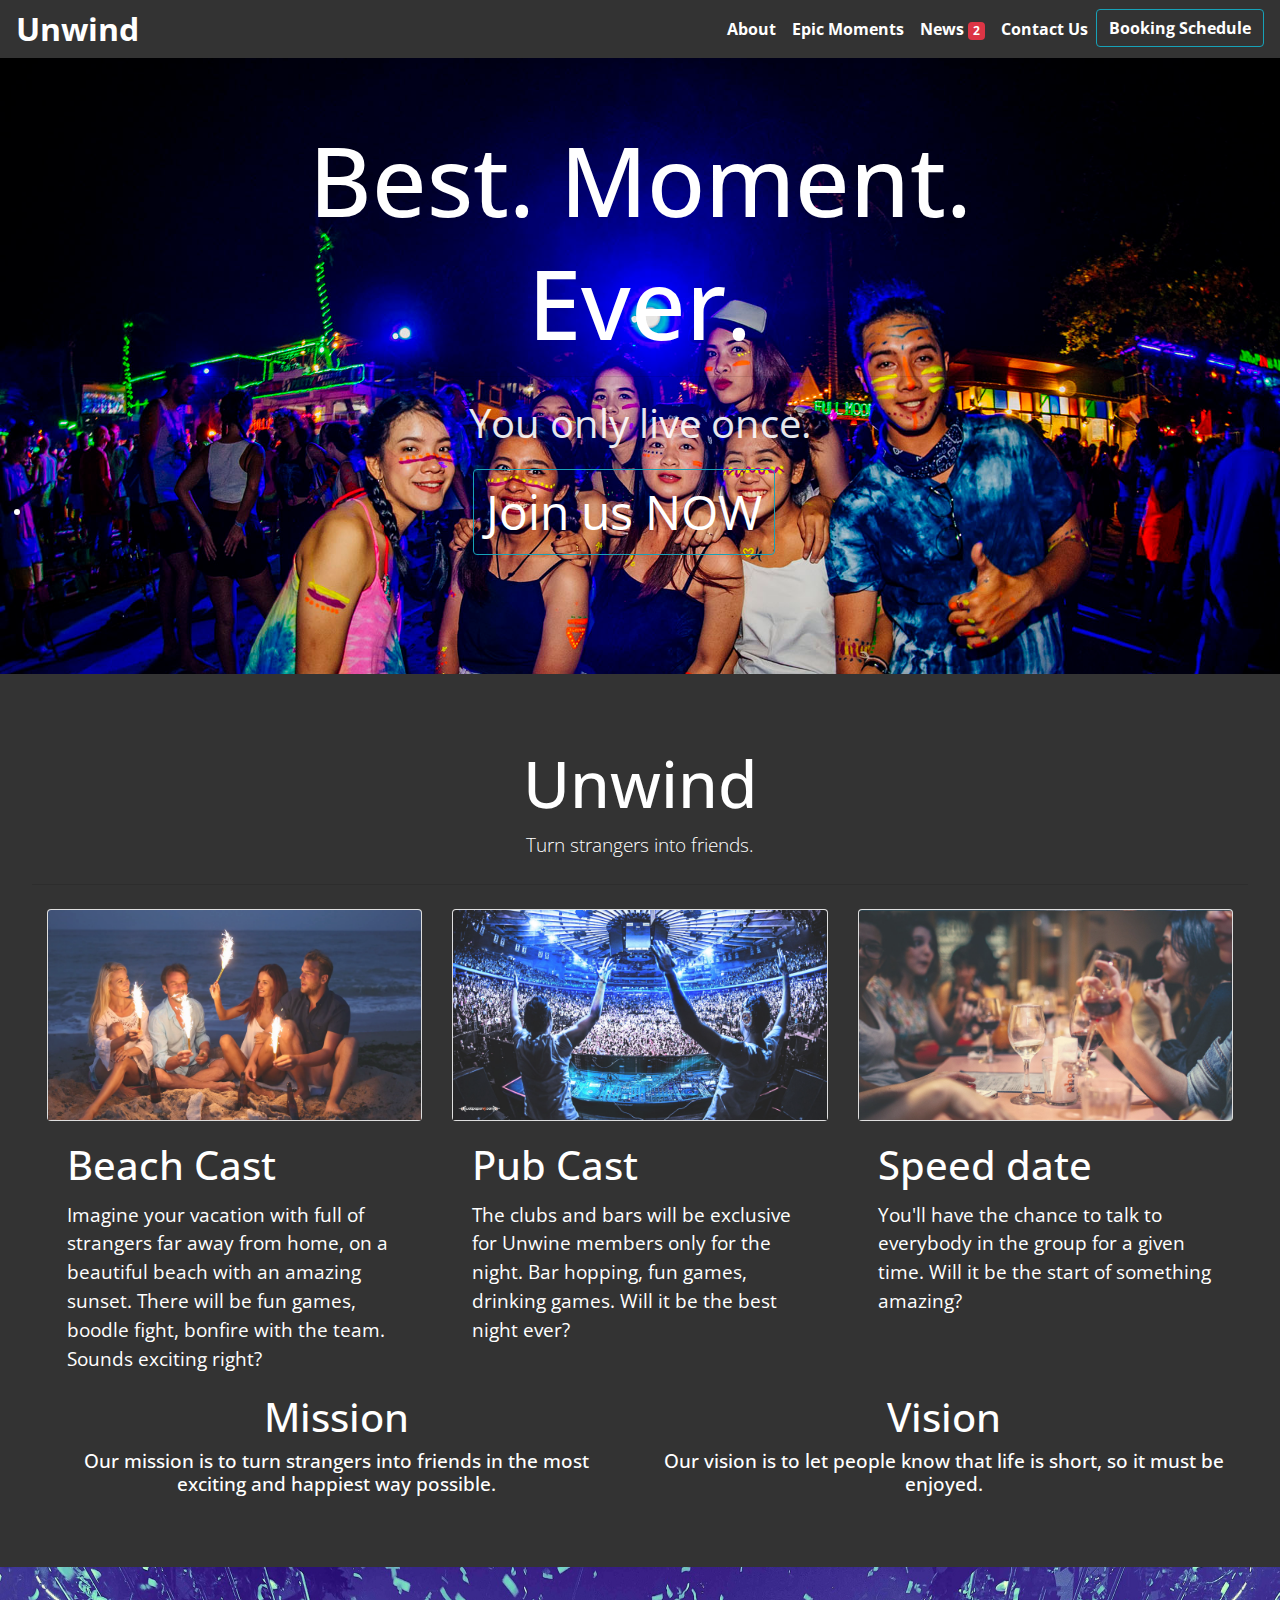
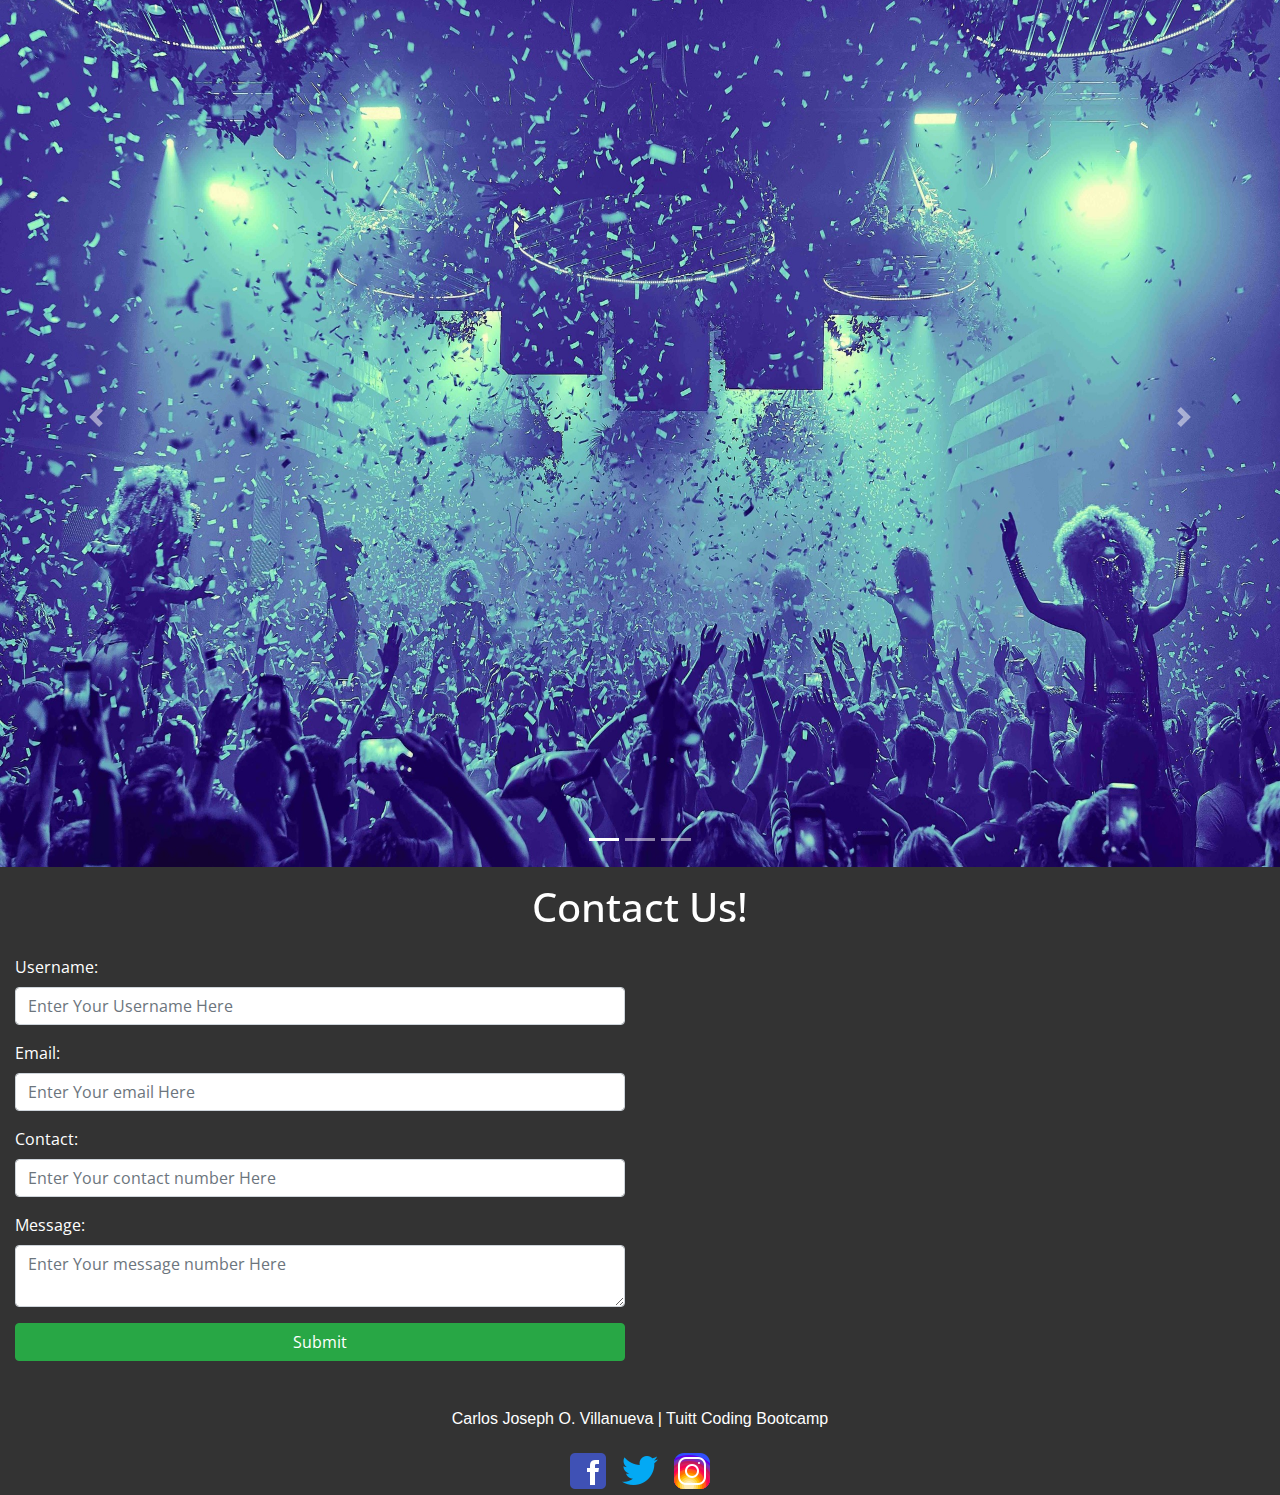
<file: index.html>
<!DOCTYPE html>
<html lang="en">
<head>
	<meta charset="utf-8">
	<meta name="viewport" content="width=device-width, initial-scale=1.0, maximum-scale=1.0, shrink-to-fit=no">
	<meta http-equiv="X-UA-Compatible" content="IE-Edge">
	<title> Homepage | Unwind </title>

	
	<!-- favicon -->
	<link rel="icon" type="image/gif" href="assets/images/palm.png">

	<!-- font awesome icon -->
	<link rel="stylesheet" href="https://use.fontawesome.com/releases/v5.5.0/css/all.css" integrity="sha384-B4dIYHKNBt8Bc12p+WXckhzcICo0wtJAoU8YZTY5qE0Id1GSseTk6S+L3BlXeVIU" crossorigin="anonymous">

	<link href="https://fonts.googleapis.com/css?family=Open+Sans+Condensed:300" rel="stylesheet">
	<!-- bootstrap css always first to overide external css-->
	<link rel="stylesheet" href="https://maxcdn.bootstrapcdn.com/bootstrap/4.1.3/css/bootstrap.min.css">
	
	<!-- external css -->
	<link rel="stylesheet" type="text/css" href="assets/css/style.css">

  	<!-- jquery -->
	<script src="https://ajax.googleapis.com/ajax/libs/jquery/3.3.1/jquery.min.js"></script>
  	
  	<!-- popper -->
  	<script src="https://cdnjs.cloudflare.com/ajax/libs/popper.js/1.14.3/umd/popper.min.js"></script>
 	
 	<!-- bootstrap -->
 	<script src="https://maxcdn.bootstrapcdn.com/bootstrap/4.1.3/js/bootstrap.min.js"></script>

	<!-- Animation -->
	<link rel="stylesheet" type="text/css" href="assets/css/animate.css">

</head>

<body>

<!-- START OF LANDING AND HOME PAGE -->


	<div class="container-fluid sticky-top px-0"> <!-- with fluid it expands --> 
		
		<nav id="navx" class="navbar navbar-light navbar-expand-lg py-0">  <!-- navbar-expand-lg on large scree -->
			<a id="unwind" class="navbar-brand" href="#">							<!-- navbar dark and light BS assume if dark background font is white and light to black -->  <!-- primary is for color like success to green -->
				<i class="far fa-hand-peace"></i> Unwind
			</a>

			<button class="navbar-toggler" type="button" data-toggle="collapse" data-target="#navbar-nav">
				<span  id="tog" class="navbar-toggler-icon"></span> <!-- data-target matches the div id navbar nav that holds the list, collapse is for dropping down --> <!-- navbar-toggler-icon is the burger icon -->
			</button>

			<div id="navbar-nav" class="collapse navbar-collapse">
				
				<ul class="navbar-nav ml-auto">  <!-- ml-auto is putting elements to the right -->
					
					<li class="nav-item active">
						<a id="navt" class="nav-link" href="#jumbotron-section"> About </a>
					</li>

						<li class="nav-item active">
						<a id="navt" class="nav-link" href="#carousel-home"> Epic Moments </a>
					</li>
					
					<li class="nav-item active">
						<a id="navt" class="nav-link" href="#"> News <span class="badge badge-danger">2</span></a>
					</li>
					
					<li class="nav-item active">
						<a id="navt" class="nav-link" href="#contact"> Contact Us </a>
					</li>

					<!-- DROPDOWN -->
					<li id="navt" class="nav-item active">
						<div class="btn-group">
							<button id="reg" class="btn btn-outline-info">Booking Schedule</button>
						</div> <!-- end of button -->
					</li>

				</ul> <!-- end of unordered list -->
			</div> <!-- end navbar nav -->
		</nav> <!-- end nave -->
	</div>

	<div class="container-fluid px-0"> <!-- px-0 means x padding on x axis is 0 -->
		
		<div id="back" class="jumbotron text-center mb-0">
			<h1  id="slogan" class="animated bounce">Best. Moment. </h1>
			<h1  id="slogan" class="animated bounce">Ever.</h1>
			<hr class="my-6"> <!-- margin y axis -->
			<p id="slogan2">You only live once.</p>
			<!-- <div class="container">
				<a id="join" href="#" class="btn btn-default btn-lg">Join Us!</a>
			</div> -->
			<li class="nav-item">
					<div class="btn-group">
					<button id="reg2" class="btn btn-outline-info">Join us NOW</button>
				</div> <!-- end of button -->
			</li> <!-- end of list -->
		</div> <!-- END OF JUMBO -->
	</div> <!-- end of container -->

<!-- END OF LANDING AND HOME PAGE -->

<!-- START OF ABOUT PAGE -->
	
	<div class="container-fluid px-0">
		<section id="jumbotron-section">
			<div id="about" id="jumbo-land" class="jumbotron mb-0 pt-5">
				<div class="container-fluid px-0 mt-4">
					<h1 id="txt" class="text-center">Unwind</h1>
					<p  id="txt2" class="lead text-center">Turn strangers into friends.</p>

					<hr class="my-4">
					<!-- <button class="btn btn-primary btn-block">
					<a href="home.html"> Take me Home</a>
					</button>	 -->
					</div>	
		
			<div class="container-fluid">
				<div class="row">
					<div class="col-12 col-md-4 col-lg-4">
						<div class="card">
							<a href="beachcast.html"><img class="card-img-top img-fluid" src="assets/images/beachcast.png"></a>
						</div>
						
						<div class="card-body">
							<a href="beachcast.html"><h3 class="card-title">Beach Cast</h3></a>
							<p class="card-text">Imagine your vacation with full of strangers far away from home, on a beautiful beach with an amazing sunset. There will be fun games, boodle fight, bonfire with the team. Sounds exciting right?</p>
						</div>
					</div><!-- end 4 cols -->

					<div class="col-12 col-md-4 col-lg-4">
						<div class="card">
							<a href="pubcast.html"><img class="card-img-top img-fluid" src="assets/images/djclub.jpg"></a>
						</div>
								
						<div class="card-body">
							<a href="pubcast.html"><h3 class="card-title">Pub Cast</h3></a>
							<p class="card-text">The clubs and bars will be exclusive for Unwine members only for the night. Bar hopping, fun games, drinking games. Will it be the best night ever?</p>
						</div>
					</div><!-- end 4 cols -->

					<div class="col-12 col-md-4 col-lg-4">
						<div class="card">
							<a href="speed.html"><img class="card-img-top img-fluid" src="assets/images/dating.jpg"></a>
						</div>
								
						<div class="card-body">
							<a href="speed.html"><h3 class="card-title">Speed date</h3></a>
							<p class="card-text">You'll have the chance to talk to everybody in the group for a given time. Will it be the start of something amazing? </p>
						</div>
					</div><!-- end 4 cols -->
				</div> <!-- end of row -->

				<div class="row">
					<div class="col-12 col-md-6 col-lg-6">
							<h1 id="mv">Mission</h1>
							<h1 id="mv2">Our mission is to turn strangers into friends in the most exciting and happiest way possible.</h1>
					</div>

					<div class="col-12 col-md-6 col-lg-6">
							<h1 id="mv">Vision</h1>
							<h1 id="mv2">Our vision is to let people know that life is short, so it must be enjoyed.</h1>
					</div>
				</div>


			</div> <!-- end 4 container -->

			</div>
		</section>
	</div>
<!-- END OF ABOUT PAGE -->
	
<!-- START CAROUSEL -->

	<div id="carousel-home" class="carousel slide" data-ride="carousel">
		
		<ol class="carousel-indicators">
			<li data-target="#carousel-home" data-slide-to="0" class="active"></li>
			<li data-target="#carousel-home" data-slide-to="1"></li>
			<li data-target="#carousel-home" data-slide-to="2"></li>	
		</ol>

		<div class="carousel-inner">
			<div class="carousel-item active">
				<img id="car" class="d-block img-fluid w-100" src="assets/images/wall1.jpg">
			</div>

			<div class="carousel-item">
				<img id="car" class="d-block img-fluid w-100" src="assets/images/party4.jpg">
			</div>

			<div class="carousel-item">
				<img id="car" class="d-block img-fluid w-100" src="assets/images/party6.jpg">
			</div>

			<a class="carousel-control-prev" href="#carousel-home" role="button" data-slide="prev">
				<span class="carousel-control-prev-icon"></span>
				<span class="sr-only">Previous</span>
			</a>

			<a class="carousel-control-next" href="#carousel-home" role="button" data-slide="next">
				<span class="carousel-control-next-icon"></span>
				<span class="sr-only">Next</span>
			</a>

		</div>

	</div>	
	<!-- END OF CAROUSEL -->



<!-- modal-JOIN -->
	<div id="modal-1" class="modal fade show px-0">
		<div class="modal-dialog" role="document">
			<div class="modal-content"> <!-- start of modal content, it will pop up -->
				<header class="modal-header"> <!-- start of modal header -->
					<h5 class="modal-title">Welcome to Unwine!</h5>
					<button class="close" data-dismiss="modal">
						<span> &times; </span> <!-- Inside span is the button to close like X -->
					</button>
				</header> <!-- end of modal header -->

				<div class="modal-body"> <!-- start of modal body -->




	
							
					
				</div> <!-- end of modal body -->

				<footer class="modal-footer">
					<button class="btn btn-danger" data-dismiss="modal">Close</button>
				</footer>

			</div><!-- end of modal content -->
		</div>
	</div> <!-- end of modal -->

	<!-- data-toggle="modal" data-target="modal-1"  --> <!-- TRIGGER then target
 -->



 	<div id="whole" class="container-fluid"> <!-- with fluid it expands --> 
		


		<div class="row">
			<header class="col-12 col-md-12 col-lg-12">
				<h1 id="contact" class="text-center py-3">Contact Us!</h1>
			</header>

			<div class="col-12 col-md-6 col-lg-6">
				<form>
					<div class="form-group">
						<label id="con" for="username"> Username: </label>
						<input id="username" class="form-control" type="text" placeholder="Enter Your Username Here">
					</div><!-- end of username form group -->

					<div class="form-group">
						<label id="con" for="email"> Email: </label>
						<input id="email" class="form-control" type="email" placeholder="Enter Your email Here">
					</div><!-- end of email form group -->

					<div class="form-group">
						<label id="con" for="contact"> Contact: </label>
						<input id="contact" class="form-control" type="number" placeholder="Enter Your contact number Here">
					</div><!-- end of contact form group -->

					<div class="form-group">
						<label id="con" for="message"> Message: </label>
						<textarea id="message" class="form-control" type="text" placeholder="Enter Your message number Here"></textarea>
					</div><!-- end of message form group -->

					<button class="btn btn-block btn-success">
						Submit
					</button>
			
				</form>
			</div><!-- end of left side -->

			<div class="col-12 col-md-6 col-lg-6">
				<iframe src="https://www.google.com/maps/embed?pb=!1m18!1m12!1m3!1d241.3662507887066!2d121.04691267993054!3d14.549996720799895!2m3!1f0!2f0!3f0!3m2!1i1024!2i768!4f13.1!3m3!1m2!1s0x0%3A0xf382855249943b23!2sGoogle+Philippines!5e0!3m2!1sen!2sph!4v1542700143438" width="100%" height="430" frameborder="0" style="border:0" allowfullscreen></iframe>
			</div> <!-- end of right side -->
		</div>
	</div>






	<!-- START OF FOOTER -->
	<div class="container-fluid px-0">
		<footer id="foot" class="footer">
			<p class="text-center mb-0 p-3">Carlos Joseph O. Villanueva | Tuitt Coding Bootcamp</p>
			<div class="text-center">
				<a href="https://facebook.com" target="_blank"><img src="assets/images/facebook.png"></a>
				<a href="https://twitter.com" target="_blank"><img src="assets/images/twitter.png"></a>
				<a href="https://instagram.com" target="_blank"><img src="assets/images/instagram.png"></a>
			</div>
		</footer>
	</div>
	<!-- END OF FOOTER -->


<!-- Optional JavaScript -->
    <!-- jQuery first, then Popper.js, then Bootstrap JS -->
    <!-- downloaded production jquery 3.3.1 -->
	
	<!-- downloaded from bootstrap js popper -->
	
	<!-- bootstrap js in local folder -->
	

	<script>
		$(document).ready(function() {
			$(".navbar-nav li a").click(function(event) {
				$(".navbar-collapse").collapse("hide");
			});
		});
	</script>



</body>
</html>
</file>
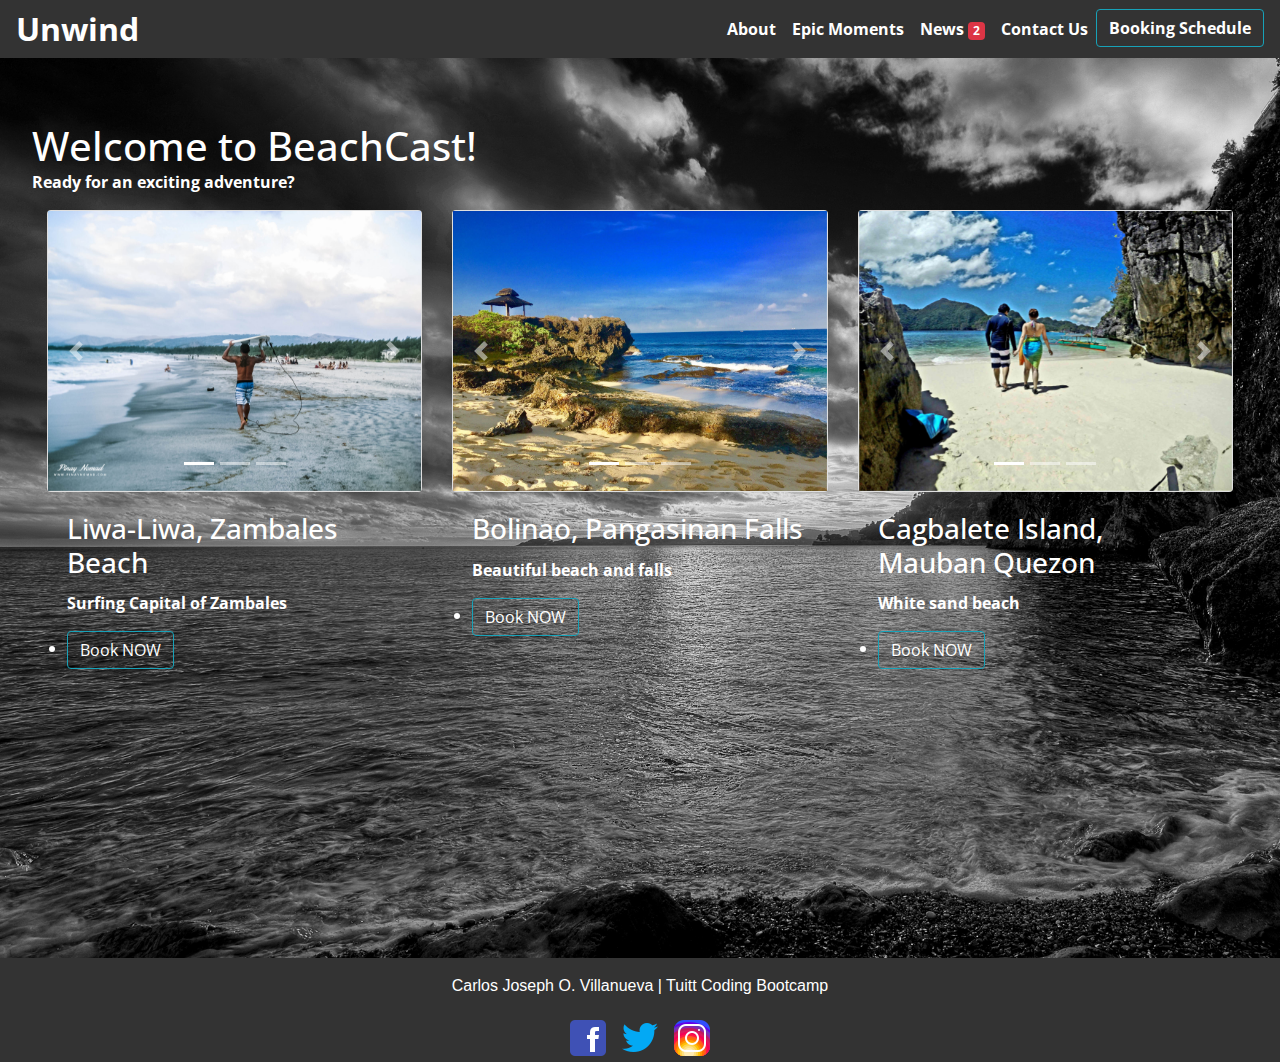
<file: beachcast.html>
<!DOCTYPE html>
<html lang="en">
<head>
	<meta charset="utf-8">
	<meta name="viewport" content="width=device-width, initial-scale=1.0, maximum-scale=1.0, shrink-to-fit=no">
	<meta http-equiv="X-UA-Compatible" content="IE-Edge">
	<title> Homepage | Unwind </title>


	<!-- favicon -->

	<link rel="icon" type="image/gif" href="assets/images/palm.png">
	
	<!-- font awesome icon -->
	<link rel="stylesheet" href="https://use.fontawesome.com/releases/v5.5.0/css/all.css" integrity="sha384-B4dIYHKNBt8Bc12p+WXckhzcICo0wtJAoU8YZTY5qE0Id1GSseTk6S+L3BlXeVIU" crossorigin="anonymous">

	<link href="https://fonts.googleapis.com/css?family=Open+Sans+Condensed:300" rel="stylesheet">
	<!-- bootstrap css always first to overide external css-->
	<link rel="stylesheet" href="https://maxcdn.bootstrapcdn.com/bootstrap/4.1.3/css/bootstrap.min.css">
	<!-- external css -->
	<link rel="stylesheet" type="text/css" href="assets/css/beachcast.css">

	<!-- jquery -->
	<script src="https://ajax.googleapis.com/ajax/libs/jquery/3.3.1/jquery.min.js"></script>
  	
  	<!-- popper -->
  	<script src="https://cdnjs.cloudflare.com/ajax/libs/popper.js/1.14.3/umd/popper.min.js"></script>
 	
 	<!-- bootstrap -->
 	<script src="https://maxcdn.bootstrapcdn.com/bootstrap/4.1.3/js/bootstrap.min.js"></script>

	<!-- Animation -->
	<link rel="stylesheet" type="text/css" href="assets/css/animate.css">

</head>

<body>

	<div class="container-fluid px-0"> <!-- with fluid it expands --> 
		
		<nav id="navx" class="navbar navbar-light navbar-expand-lg py-0">  <!-- navbar-expand-lg on large scree -->
			<a id="unwind" class="navbar-brand" href="index.html">							<!-- navbar dark and light BS assume if dark background font is white and light to black -->  <!-- primary is for color like success to green -->
				<i class="far fa-hand-peace"></i> Unwind
			</a>

			<button class="navbar-toggler" type="button" data-toggle="collapse" data-target="#navbar-nav">
				<span  id="tog" class="navbar-toggler-icon"></span> <!-- data-target matches the div id navbar nav that holds the list, collapse is for dropping down --> <!-- navbar-toggler-icon is the burger icon -->
			</button>

			<div id="navbar-nav" class="collapse navbar-collapse">
				
				<ul class="navbar-nav ml-auto">  <!-- ml-auto is putting elements to the right -->
					
					<li class="nav-item active">
						<a id="navt" class="nav-link" href="index.html#jumbotron-section"> About </a>
					</li>

					<li class="nav-item active">
						<a id="navt" class="nav-link" href="index.html#carousel-home"> Epic Moments </a>
					</li>
					
					<li class="nav-item active">
						<a id="navt" class="nav-link" href="#"> News <span class="badge badge-danger">2</span></a>
					</li>
					
					<li class="nav-item active">
						<a id="navt" class="nav-link" href="index.html#contact"> Contact Us </a>
					</li>

					<!-- DROPDOWN -->
					<li id="navt" class="nav-item active">
						<div class="btn-group">
							<button id="reg" class="btn btn-outline-info">Booking Schedule</button>
						</div> <!-- end of button -->
					</li>
				</ul> <!-- end of unordered list -->
			</div> <!-- end navbar nav -->
		</nav> <!-- end nave -->
	</div> <!-- end of division -->



	<div class="container-fluid px-0"> <!-- px-0 means x padding on x axis is 0 -->
		
		<div id="back" class="jumbotron text-left mb-0">
			<h1  id="slogan" class="animated bounce">Welcome to BeachCast! </h1>
			 <!-- margin y axis -->
			<p id="slogan2">Ready for an exciting adventure?</p>
			<!-- <div class="container">
				<a id="join" href="#" class="btn btn-default btn-lg">Join Us!</a>
			</div> -->

			<div class="container-fluid">
				<div class="row">
					<div class="col-12 col-md-4 col-lg-4">
						<div class="card">
							
					<!-- START CAROUSEL -->

								<div id="carousel-home" class="carousel slide" data-ride="carousel">
		
									<ol class="carousel-indicators">
										<li data-target="#carousel-home"data-slide-to="0" class="active"></li>
										<li data-target="#carousel-home" data-slide-to="1"></li>
										<li data-target="#carousel-home" data-slide-to="2"></li>
									</ol>

									<div class="carousel-inner">
										<div class="carousel-item active">
											<img id="car" class="d-block img-fluid w-100" src="assets/images/liwa1.jpg">
										</div>

										<div class="carousel-item">
											<img id="car" class="d-block img-fluid w-100" src="assets/images/liwa2.jpg">
										</div>

										<div class="carousel-item">
											<img id="car" class="d-block img-fluid w-100" src="assets/images/liwa7.jpg">
										</div>

										<a class="carousel-control-prev" href="#carousel-home" role="button" data-slide="prev">
											<span class="carousel-control-prev-icon"></span>
											<span class="sr-only">Previous</span>
										</a>

										<a class="carousel-control-next" href="#carousel-home" role="button" data-slide="next">
											<span class="carousel-control-next-icon"></span>
											<span class="sr-only">Next</span>
										</a>
									</div>
								</div>	
							
					<!-- END OF CAROUSEL -->		
						</div>
						
						<div class="card-body">
							<h3 class="card-title">Liwa-Liwa, Zambales Beach</h3>
							<p class="card-text">Surfing Capital of Zambales</p>

							<li id="join" class="nav-item">
								<div class="btn-group">
									<button id="reg2" class="btn btn-outline-info" data-toggle="modal" data-target="#modal-1">Book NOW</button>
								</div> <!-- end of button-->
							</li> <!-- end of list -->
						</div>
					</div><!-- end 4 cols -->

					<div class="col-12 col-md-4 col-lg-4">
						<div class="card">

							<!-- START CAROUSEL -->

								<div id="carousel-home2" class="carousel slide" data-ride="carousel">
		
									<ol class="carousel-indicators">
										<li data-target="#carousel-home2"data-slide-to="0" class="active"></li>
										<li data-target="#carousel-home2" data-slide-to="1"></li>
										<li data-target="#carousel-home2" data-slide-to="2"></li>
									</ol>

									<div class="carousel-inner">
										<div class="carousel-item active">
											<img id="car" class="d-block img-fluid w-100" src="assets/images/boli1.jpg">
										</div>

										<div class="carousel-item">
											<img id="car" class="d-block img-fluid w-100" src="assets/images/boli.jpg">
										</div>

										<div class="carousel-item">
											<img id="car" class="d-block img-fluid w-100" src="assets/images/boli2.jpg">
										</div>

										<a class="carousel-control-prev" href="#carousel-home2" role="button" data-slide="prev">
											<span class="carousel-control-prev-icon"></span>
											<span class="sr-only">Previous</span>
										</a>

										<a class="carousel-control-next" href="#carousel-home2" role="button" data-slide="next">
											<span class="carousel-control-next-icon"></span>
											<span class="sr-only">Next</span>
										</a>
									</div>
								</div>	
							
					<!-- END OF CAROUSEL -->	

						</div>
								
						<div class="card-body">
							<h3 class="card-title">Bolinao, Pangasinan Falls</h3>
							<p class="card-text">Beautiful beach and falls</p>

							<li id="join" class="nav-item">
								<div class="btn-group" >
									<button id="reg2" class="btn btn-outline-info" data-toggle="modal" data-target="#modal-2">Book NOW</button>
								</div> <!-- end of button-->
							</li> <!-- end of list -->
						</div>
					</div><!-- end 4 cols -->

					<div class="col-12 col-md-4 col-lg-4">
						<div class="card">
							
					<!-- START CAROUSEL -->

								<div id="carousel-home3" class="carousel slide" data-ride="carousel">
		
									<ol class="carousel-indicators">
										<li data-target="#carousel-home3"data-slide-to="0" class="active"></li>
										<li data-target="#carousel-home3" data-slide-to="1"></li>
										<li data-target="#carousel-home3" data-slide-to="2"></li>
									</ol>

									<div class="carousel-inner">
										<div class="carousel-item active">
											<img id="car" class="d-block img-fluid w-100" src="assets/images/cagbalete3.jpg">
										</div>

										<div class="carousel-item">
											<img id="car" class="d-block img-fluid w-100" src="assets/images/cagbalete.jpg">
										</div>

										<div class="carousel-item">
											<img id="car" class="d-block img-fluid w-100" src="assets/images/cagbalete2.jpg">
										</div>

										<a class="carousel-control-prev" href="#carousel-home3" role="button" data-slide="prev">
											<span class="carousel-control-prev-icon"></span>
											<span class="sr-only">Previous</span>
										</a>

										<a class="carousel-control-next" href="#carousel-home3" role="button" data-slide="next">
											<span class="carousel-control-next-icon"></span>
											<span class="sr-only">Next</span>
										</a>
									</div>
								</div>	
							
					<!-- END OF CAROUSEL -->	


						</div>
								
						<div class="card-body">
							<h3 class="card-title">Cagbalete Island, Mauban Quezon</h3>
							<p class="card-text">White sand beach</p>

							<li id="join" class="nav-item">
								<div class="btn-group">
									<button id="reg2" class="btn btn-outline-info" data-toggle="modal" data-target="#modal-3">Book NOW</button>
								</div> <!-- end of button-->
							</li> <!-- end of list -->
						</div>
					</div><!-- end 4 cols -->
				</div> <!-- end of row -->	
		</div> <!-- END OF JUMBO -->	
	</div> <!-- end of container -->
	


<!-- modal-1 -->
	<div id="modal-1" class="modal fade show px-0">
		<div class="modal-dialog" role="document">
			<div class="modal-content"> <!-- start of modal content, it will pop up -->
				<header class="modal-header"> <!-- start of modal header -->
					<h5 class="modal-title">Welcome to Liwa-Liwa, Zambales!</h5>
					<button class="close" data-dismiss="modal">
						<span> &times; </span> <!-- Inside span is the button to close like X -->
					</button>
				</header> <!-- end of modal header -->

				<div class="modal-body"> <!-- start of modal body -->

					<div class="row">
						<header class="col-12 col-md-12 col-lg-12">
							<h1 id="contact" class="text-center py-3">Let's book your trip!</h1>
						</header>
						<!-- start of left side -->
						<div class="col-12 col-md-6 col-lg-6">
							<form>
								<div class="form-group">
									<label for="username">Full name <i>(Last name, First name and Middle name)</i> </label>
									<input id="username" class="form-control" type="text" placeholder="Enter Your Username Here">
								</div><!-- end of username form group -->

								<div class="form-group">
									<label for="email"> Email: </label>
									<input id="email" class="form-control" type="email" placeholder="Enter Your email Here">
								</div><!-- end of email form group -->

								<div class="form-group">
									<label for="contact"> Contact: </label>
									<input id="contact" class="form-control" type="number" placeholder="Enter Your contact number Here">
								</div><!-- end of contact form group -->

								<form action="">
									<div class="row mx-2">
  										<input type="radio" name="gender" value="cash">Cash
  										<input id="pay" type="radio" name="gender" value="card">Card
  									</div>
								</form>

								<button class="btn btn-block btn-success mt-2">Submit</button>
							</form>
						</div><!-- end of left side -->	

						<!-- start of right side -->
						<div class="col-12 col-md-6 col-lg-6">
							<img src="assets/images/payment.png" width="100%" height="350" frameborder="0" style="border:0" allowfullscreen>
						</div> <!-- end of right side -->
					</div> <!-- end of row -->
				</div> <!-- end of modal body -->

				<footer class="modal-footer">
					<button class="btn btn-danger" data-dismiss="modal">Close</button>
				</footer>

			</div><!-- end of modal content -->
		</div>
	</div> <!-- end of modal -->

	<!-- data-toggle="modal" data-target="modal-1"  --> <!-- TRIGGER then target
 -->

 <!-- modal-2 -->
	<div id="modal-2" class="modal fade show px-0">
		<div class="modal-dialog" role="document">
			<div class="modal-content"> <!-- start of modal content, it will pop up -->
				<header class="modal-header"> <!-- start of modal header -->
					<h5 class="modal-title">Welcome to Bolinao, Pangasinan!</h5>
					<button class="close" data-dismiss="modal">
						<span> &times; </span> <!-- Inside span is the button to close like X -->
					</button>
				</header> <!-- end of modal header -->

				<div class="modal-body"> <!-- start of modal body -->

					<div class="row">
						<header class="col-12 col-md-12 col-lg-12">
							<h1 id="contact" class="text-center py-3">Let's book your trip!</h1>
						</header>
						<!-- start of left side -->
						<div class="col-12 col-md-6 col-lg-6">
							<form>
								<div class="form-group">
									<label for="username">Full name <i>(Last name, First name and Middle name)</i> </label>
									<input id="username" class="form-control" type="text" placeholder="Enter Your Username Here">
								</div><!-- end of username form group -->

								<div class="form-group">
									<label for="email"> Email: </label>
									<input id="email" class="form-control" type="email" placeholder="Enter Your email Here">
								</div><!-- end of email form group -->

								<div class="form-group">
									<label for="contact"> Contact: </label>
									<input id="contact" class="form-control" type="number" placeholder="Enter Your contact number Here">
								</div><!-- end of contact form group -->

								<form action="">
									<div class="row mx-2">
  										<input type="radio" name="gender" value="cash">Cash
  										<input id="pay" type="radio" name="gender" value="card">Card
  									</div>
								</form>

								<button class="btn btn-block btn-success mt-2">Submit</button>
							</form>
						</div><!-- end of left side -->	

						<!-- start of right side -->
						<div class="col-12 col-md-6 col-lg-6">
							<img src="assets/images/payment.png" width="100%" height="350" frameborder="0" style="border:0" allowfullscreen>
						</div> <!-- end of right side -->
					</div> <!-- end of row -->
				</div> <!-- end of modal body -->

				<footer class="modal-footer">
					<button class="btn btn-danger" data-dismiss="modal">Close</button>
				</footer>

			</div><!-- end of modal content -->
		</div>
	</div> <!-- end of modal -->

	<!-- data-toggle="modal" data-target="modal-1"  --> <!-- TRIGGER then target
 -->



 <!-- modal-3 -->
	<div id="modal-3" class="modal fade show px-0">
		<div class="modal-dialog" role="document">
			<div class="modal-content"> <!-- start of modal content, it will pop up -->
				<header class="modal-header"> <!-- start of modal header -->
					<h5 class="modal-title">Welcome to Cagbalete Island Mauban, Quezon!</h5>
					<button class="close" data-dismiss="modal">
						<span> &times; </span> <!-- Inside span is the button to close like X -->
					</button>
				</header> <!-- end of modal header -->

				<div class="modal-body"> <!-- start of modal body -->

					<div class="row">
						<header class="col-12 col-md-12 col-lg-12">
							<h1 id="contact" class="text-center py-3">Let's book your trip!</h1>
						</header>
						<!-- start of left side -->
						<div class="col-12 col-md-6 col-lg-6">
							<form>
								<div class="form-group">
									<label for="username">Full name <i>(Last name, First name and Middle name)</i> </label>
									<input id="username" class="form-control" type="text" placeholder="Enter Your Username Here">
								</div><!-- end of username form group -->

								<div class="form-group">
									<label for="email"> Email: </label>
									<input id="email" class="form-control" type="email" placeholder="Enter Your email Here">
								</div><!-- end of email form group -->

								<div class="form-group">
									<label for="contact"> Contact: </label>
									<input id="contact" class="form-control" type="number" placeholder="Enter Your contact number Here">
								</div><!-- end of contact form group -->

								<form action="">
									<div class="row mx-2">
  										<input type="radio" name="gender" value="cash">Cash
  										<input id="pay" type="radio" name="gender" value="card">Card
  									</div>
								</form>

								<button class="btn btn-block btn-success mt-2">Submit</button>
							</form>
						</div><!-- end of left side -->	

						<!-- start of right side -->
						<div class="col-12 col-md-6 col-lg-6">
							<img src="assets/images/payment.png" width="100%" height="350" frameborder="0" style="border:0" allowfullscreen>
						</div> <!-- end of right side -->
					</div> <!-- end of row -->
				</div> <!-- end of modal body -->

				<footer class="modal-footer">
					<button class="btn btn-danger" data-dismiss="modal">Close</button>
				</footer>

			</div><!-- end of modal content -->
		</div>
	</div> <!-- end of modal -->

	<!-- data-toggle="modal" data-target="modal-1"  --> <!-- TRIGGER then target
 -->

















<!-- START OF FOOTER -->
	<div class="container-fluid px-0">
		<footer id="foot" class="footer">
			<p class="text-center mb-0 p-3">Carlos Joseph O. Villanueva | Tuitt Coding Bootcamp</p>
			<div class="text-center">
				<a href="https://facebook.com" target="_blank"><img src="assets/images/facebook.png"></a>
				<a href="https://twitter.com" target="_blank"><img src="assets/images/twitter.png"></a>
				<a href="https://instagram.com" target="_blank"><img src="assets/images/instagram.png"></a>
			</div>
		</footer>
	</div>
	<!-- END OF FOOTER -->


<!-- Optional JavaScript -->
    <!-- jQuery first, then Popper.js, then Bootstrap JS -->
    <!-- downloaded production jquery 3.3.1 -->
	<!-- downloaded from bootstrap js popper -->

	<!-- bootstrap js in local folder -->



	<script>
		$(document).ready(function() {
			$(".navbar-nav li a").click(function(event) {
				$(".navbar-collapse").collapse("hide");
			});
		});
	</script>



</body>
</html>
</file>
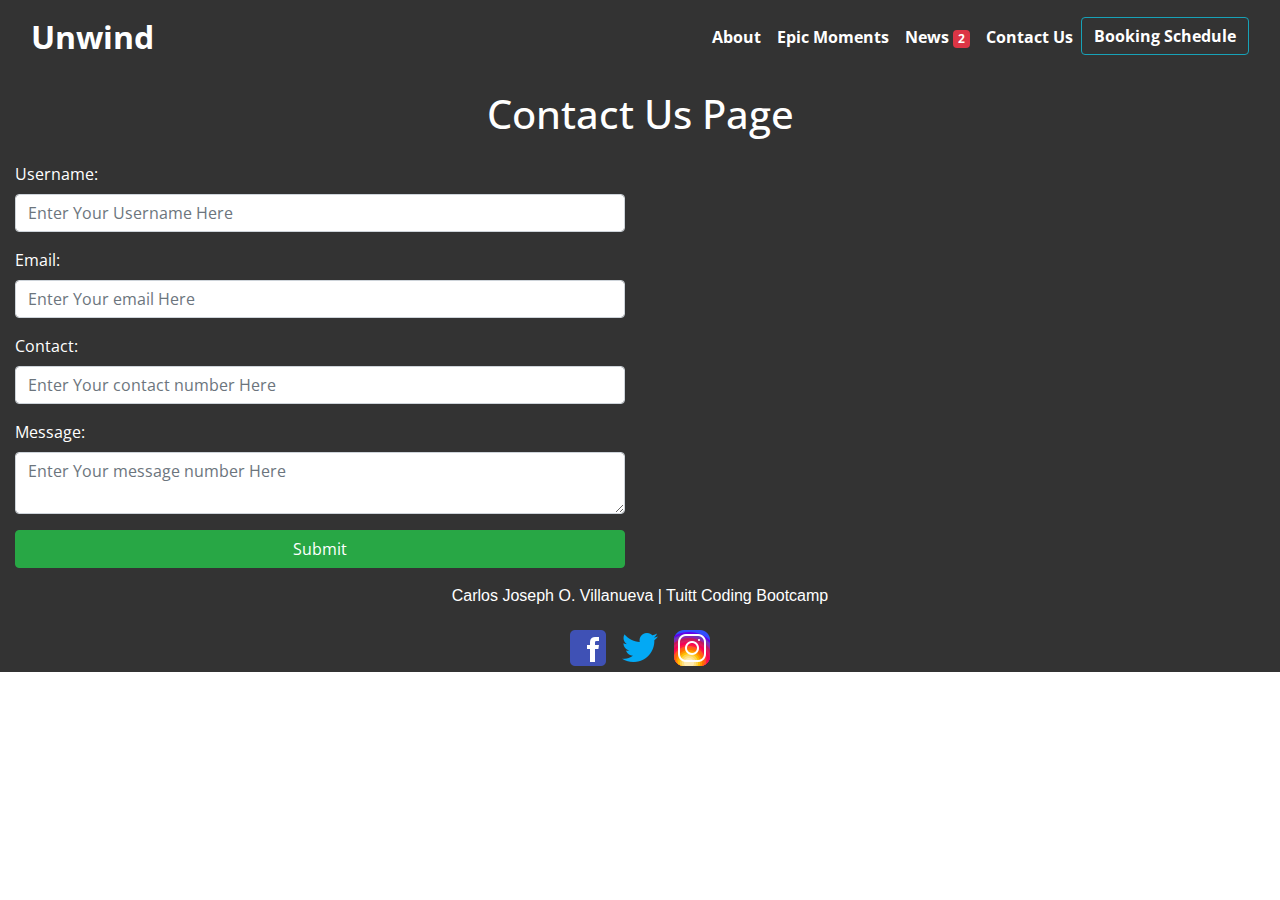
<file: contact.html>
<!DOCTYPE html>
<html lang="en">
<head>
	<meta charset="utf-8">
	<meta name="viewport" content="width=device-width, initial-scale=1.0, maximum-scale=1.0, shrink-to-fit=no">
	<meta http-equiv="X-UA-Compatible" content="IE-Edge">
	<title> Homepage | Unwind </title>

	<!-- font awesome icon -->
	<link rel="stylesheet" href="https://use.fontawesome.com/releases/v5.5.0/css/all.css" integrity="sha384-B4dIYHKNBt8Bc12p+WXckhzcICo0wtJAoU8YZTY5qE0Id1GSseTk6S+L3BlXeVIU" crossorigin="anonymous">

	<!-- favicon -->
	<link rel="icon" type="image/gif" href="assets/images/palm.png">

	<link href="https://fonts.googleapis.com/css?family=Open+Sans+Condensed:300" rel="stylesheet">
	<!-- bootstrap css always first to overide external css-->
	<link rel="stylesheet" type="text/css" href="assets/css/bootstrap.min.css">
	<!-- external css -->
	<link rel="stylesheet" type="text/css" href="assets/css/contact.css">

	<!-- Animation -->
	<link rel="stylesheet" type="text/css" href="assets/css/animate.css">

</head>

<body>


	<div id="whole" class="container-fluid"> <!-- with fluid it expands --> 
		
		<nav class="navbar navbar-light navbar-expand-lg">  <!-- navbar-expand-lg on large scree -->
			<a id="unwind" class="navbar-brand" href="index.html">							<!-- navbar dark and light BS assume if dark background font is white and light to black -->  <!-- primary is for color like success to green -->
				<i class="far fa-hand-peace"></i> Unwind
			</a>

			<button class="navbar-toggler" type="button" data-toggle="collapse" data-target="#navbar-nav">
				<span  id="tog" class="navbar-toggler-icon"></span> <!-- data-target matches the div id navbar nav that holds the list, collapse is for dropping down --> <!-- navbar-toggler-icon is the burger icon -->
			</button>

			<div id="navbar-nav" class="collapse navbar-collapse">
				
				<ul class="navbar-nav ml-auto">  <!-- ml-auto is putting elements to the right -->
					
					<li class="nav-item active">
						<a id="navt" class="nav-link" href="index.html#jumbotron-section"> About </a>
					</li>

						<li class="nav-item active">
						<a id="navt" class="nav-link" href="index.html#carousel-home"> Epic Moments </a>
					</li>
					
					<li class="nav-item active">
						<a id="navt" class="nav-link" href="#"> News <span class="badge badge-danger">2</span></a>
					</li>
					
					<li class="nav-item active">
						<a id="navt" class="nav-link" href="contact.html"> Contact Us </a>
					</li>

					<!-- DROPDOWN -->
					<li id="navt" class="nav-item active">
						<div class="btn-group">
							<button id="reg" class="btn btn-outline-info">Booking Schedule</button>
						</div> <!-- end of button -->
					</li>

				</ul> <!-- end of unordered list -->
			</div> <!-- end navbar nav -->
		</nav> <!-- end nave -->


		<div class="row">
			<header class="col-12 col-md-12 col-lg-12">
				<h1 id="contact" class="text-center py-3">Contact Us Page</h1>
			</header>

			<div class="col-12 col-md-6 col-lg-6">
				<form>
					<div class="form-group">
						<label id="con" for="username"> Username: </label>
						<input id="username" class="form-control" type="text" placeholder="Enter Your Username Here">
					</div><!-- end of username form group -->

					<div class="form-group">
						<label id="con" for="email"> Email: </label>
						<input id="email" class="form-control" type="email" placeholder="Enter Your email Here">
					</div><!-- end of email form group -->

					<div class="form-group">
						<label id="con" for="contact"> Contact: </label>
						<input id="contact" class="form-control" type="number" placeholder="Enter Your contact number Here">
					</div><!-- end of contact form group -->

					<div class="form-group">
						<label id="con" for="message"> Message: </label>
						<textarea id="message" class="form-control" type="text" placeholder="Enter Your message number Here"></textarea>
					</div><!-- end of message form group -->

					<button class="btn btn-block btn-success">
						Submit
					</button>
			
				</form>
			</div><!-- end of left side -->

			<div class="col-12 col-md-6 col-lg-6">
				<iframe src="https://www.google.com/maps/embed?pb=!1m18!1m12!1m3!1d241.3662507887066!2d121.04691267993054!3d14.549996720799895!2m3!1f0!2f0!3f0!3m2!1i1024!2i768!4f13.1!3m3!1m2!1s0x0%3A0xf382855249943b23!2sGoogle+Philippines!5e0!3m2!1sen!2sph!4v1542700143438" width="100%" height="400" frameborder="0" style="border:0" allowfullscreen></iframe>
			</div> <!-- end of right side -->
		</div>
	</div>
			<!-- START OF FOOTER -->
	<div class="container-fluid px-0">
		<footer id="foot" class="footer">
			<p class="text-center mb-0 p-3">Carlos Joseph O. Villanueva | Tuitt Coding Bootcamp</p>
			<div class="text-center">
				<a href="https://facebook.com" target="_blank"><img src="assets/images/facebook.png"></a>
				<a href="https://twitter.com" target="_blank"><img src="assets/images/twitter.png"></a>
				<a href="https://instagram.com" target="_blank"><img src="assets/images/instagram.png"></a>
			</div>
		</footer>
	</div>
	<!-- END OF FOOTER -->




	


	











	


<!-- Optional JavaScript -->
    <!-- jQuery first, then Popper.js, then Bootstrap JS -->
    <!-- downloaded production jquery 3.3.1 -->
	<script src="assets/js/jquery-3.3.1.min.js"></script>
	<!-- downloaded from bootstrap js popper -->
	<script src="https://cdnjs.cloudflare.com/ajax/libs/popper.js/1.14.3/umd/popper.min.js" integrity="sha384-ZMP7rVo3mIykV+2+9J3UJ46jBk0WLaUAdn689aCwoqbBJiSnjAK/l8WvCWPIPm49" crossorigin="anonymous"></script>
	<!-- bootstrap js in local folder -->
	<script src="assets/js/bootstrap.min.js"></script>



	<script>
		$(document).ready(function() {
			$(".navbar-nav li a").click(function(event) {
				$(".navbar-collapse").collapse("hide");
			});
		});
	</script>



</body>

</html>
</file>
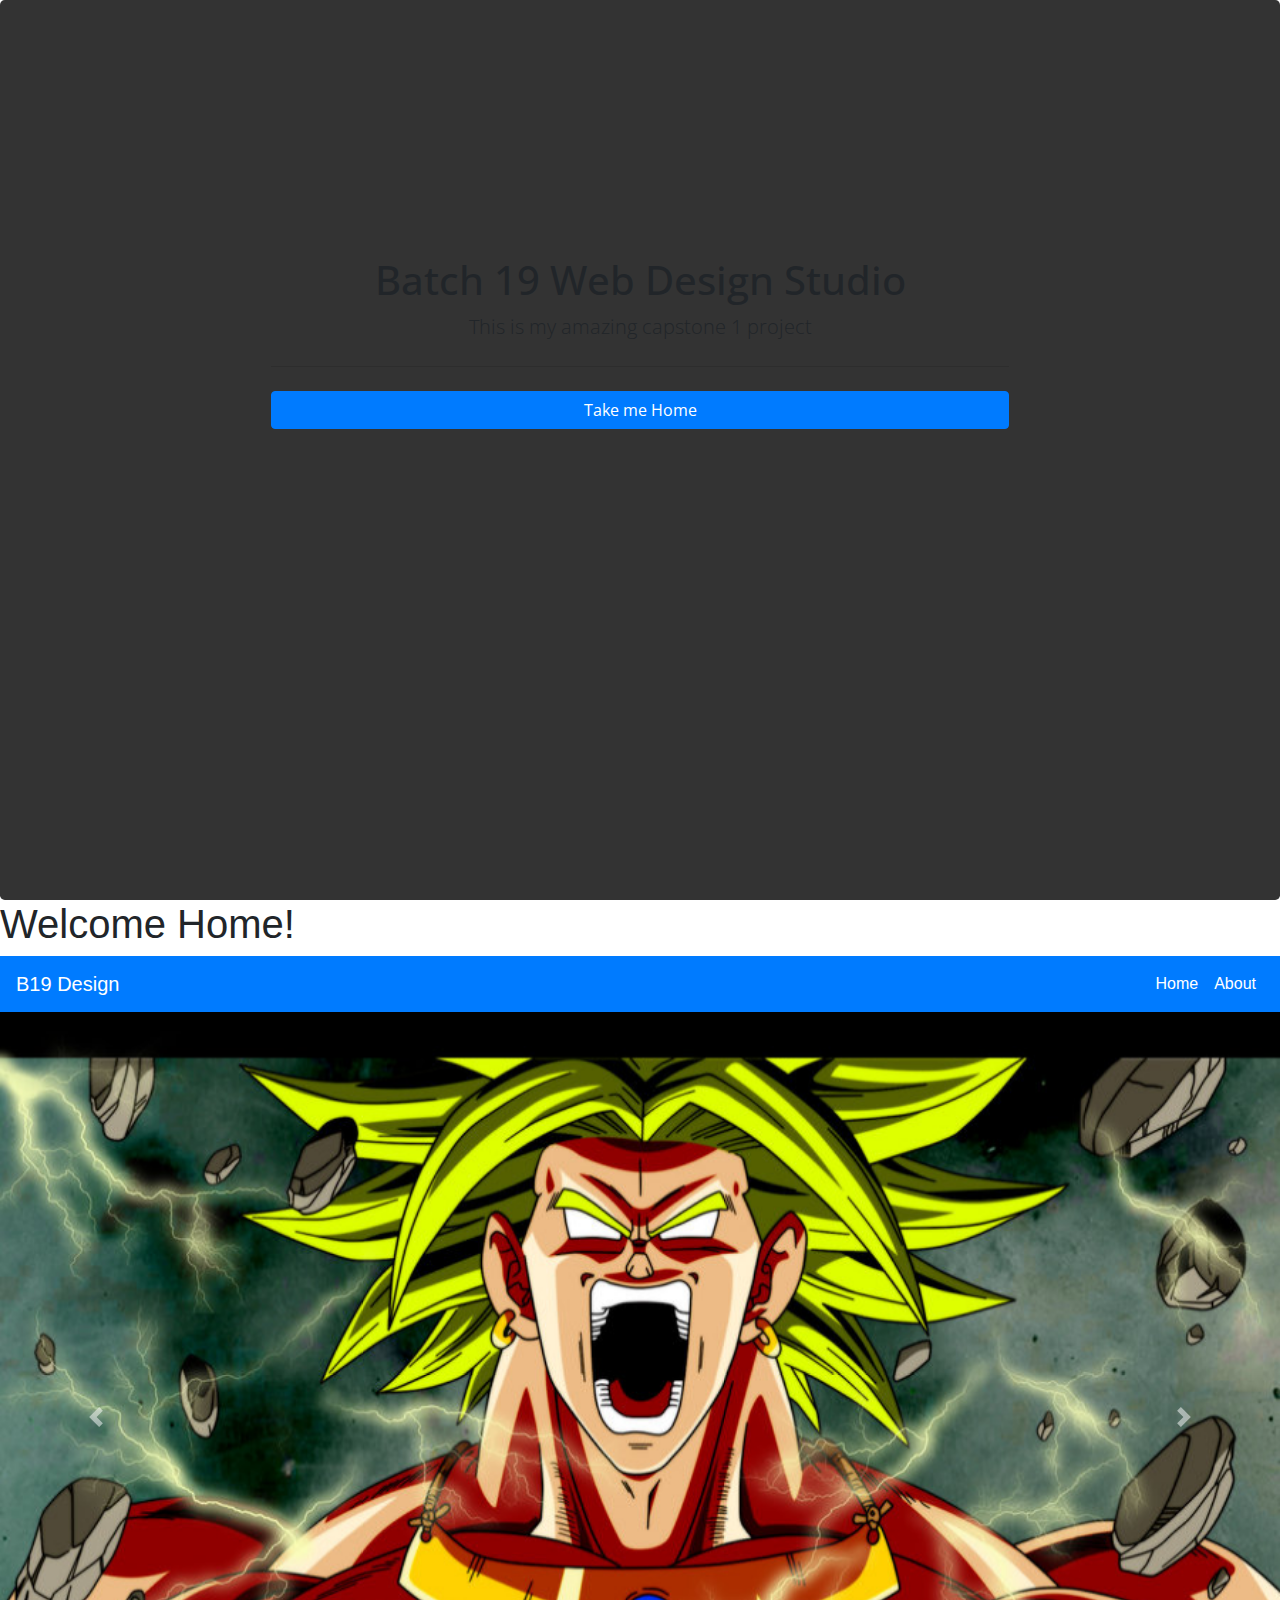
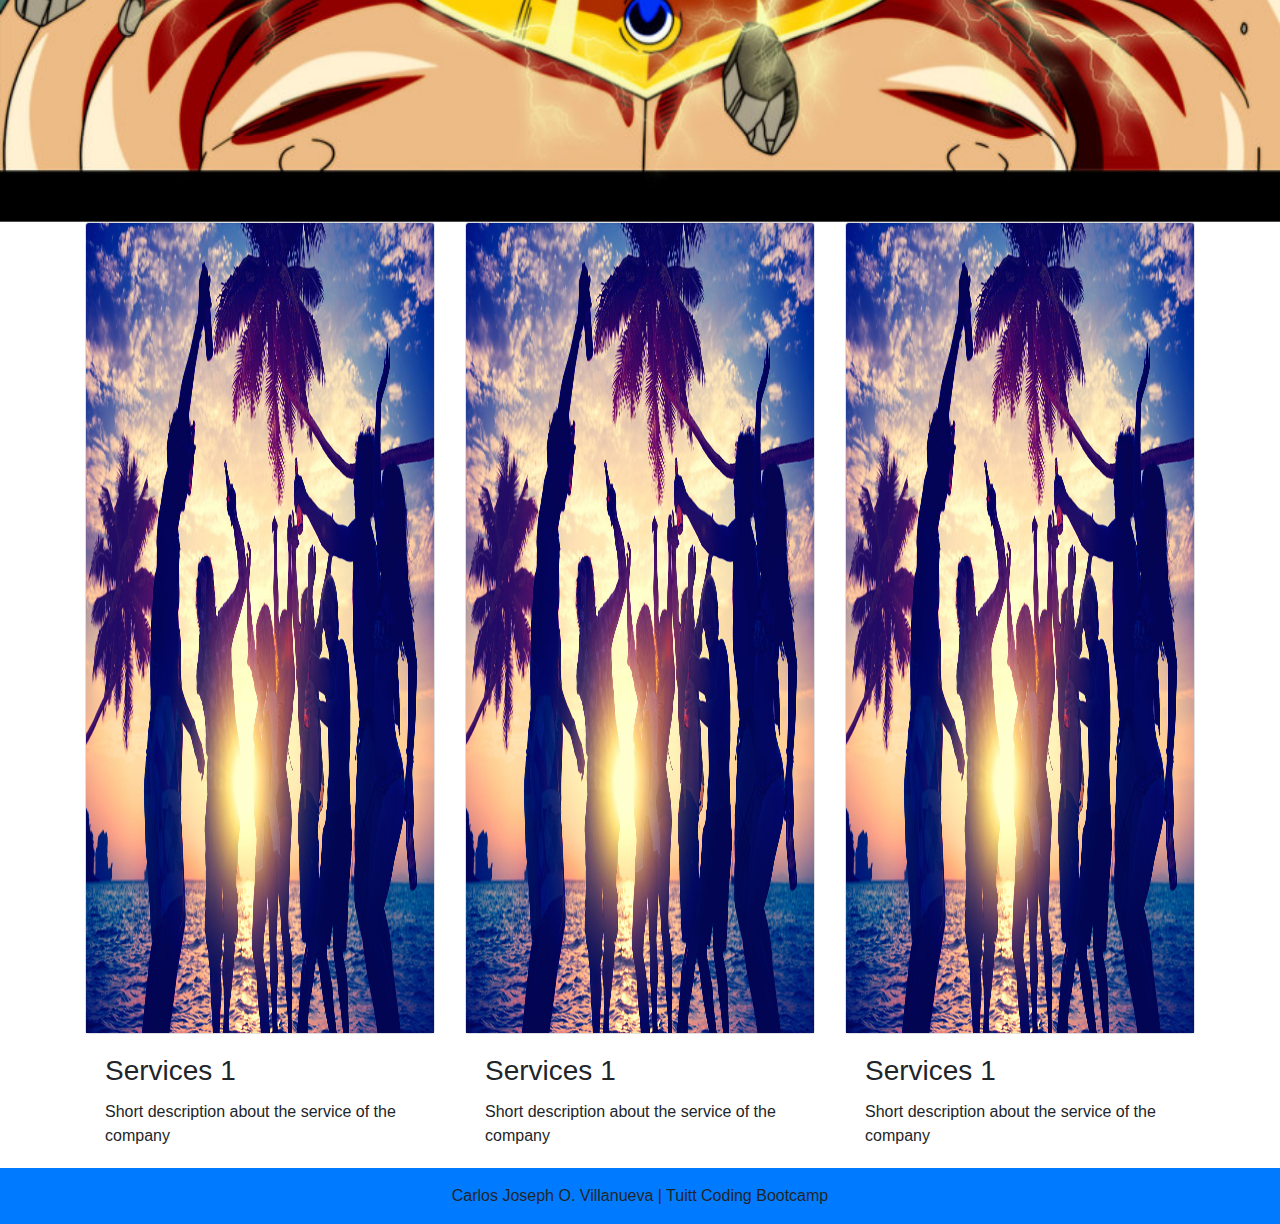
<file: home.html>
<!DOCTYPE html>
<html lang="en">
<head>
	<meta charset="utf-8">
	<meta name="viewport" content="width-device-width, initial-scale-1.0, maximum-scale=1.0, shrink-to-fit=no">
	<meta http-equiv="X-UA-Compatible" content="IE-Edge">
	<title> Homepage | Unwind </title>

	<!-- font awesome icon -->
	<link rel="stylesheet" href="https://use.fontawesome.com/releases/v5.5.0/css/all.css" integrity="sha384-B4dIYHKNBt8Bc12p+WXckhzcICo0wtJAoU8YZTY5qE0Id1GSseTk6S+L3BlXeVIU" crossorigin="anonymous">

	<link href="https://fonts.googleapis.com/css?family=Open+Sans+Condensed:300" rel="stylesheet">
	<!-- bootstrap css always first to overide external css-->
	<link rel="stylesheet" type="text/css" href="assets/css/bootstrap.min.css">
	<!-- external css -->
	<link rel="stylesheet" type="text/css" href="assets/css/style2.css">

	<!-- Animation -->
	<link rel="stylesheet" type="text/css" href="assets/css/animate.css">

	

</head>

<body>

<!-- START LANDING PAGE -->

	<section id="jumbotron-section">
		
		<div id="jumbo-land" class="jumbotron mb-0">
			<div class="container-fluid">
				<h1 class="text-center">Batch 19 Web Design Studio</h1>
				<p class="lead text-center">This is my amazing capstone 1 project</p>	
				<hr class="my-4">
				<button class="btn btn-primary btn-block">
					<a href="home.html"> Take me Home</a>
				</button>	
			</div>
		</div>

	</section>
	
<!-- END OF LANDING PAGE -->


	<div class="container-fluid px-0">
		<h1 id="home-landing class="text-center">Welcome Home!</h1>
		<nav id="navbar" class="navbar navbar-expand-lg navbar-dark bg-primary">
			<a class="navbar-brand" href="index2.html">
				<i class="far fa-hand-peace"></i> B19 Design
			</a>

			<button class="navbar-toggler" type="button" data-toggle="collapse" data-target="navbar-nav">
				<span class="navbar-toggler-icon"></span>
			</button>
			<div id="navbar-nav" class="collapse navbar-collapse">
				<ul class="navbar-nav ml-auto">
					<li class="nav-item active">
						<a class="nav-link" href="index2.html">Home</a>
					</li>

					<li class="nav-item active">
						<a class="nav-link" href="index2.html">About</a>
					</li>
				</ul>
			</div>
		</nav>
	</div>


	<!-- START CAROUSEL -->

	<div id="carousel-home" class="carousel slide" data-ride="carousel">
			
		<ol class="carousel-indicators">
			<li data-target="#carousel-home" data-slide-to="0" class="active"></li>
			<li data-target="#carousel-home" data-slide-to="1"></li>
			<li data-target="#carousel-home" data-slide-to="2"></li>
		</ol>

		<div class="carousel-inner">
			<div class="carousel-item active">
				<img id="img" class="d-block img-fluid w-100" src="assets/images/brolly.jpg">
			</div>

			<div class="carousel-item">
				<img id="img" class="d-block img-fluid w-100" src="assets/images/beachcast.jpeg">
			</div>

			<div class="carousel-item">
				<img id="img" class="d-block img-fluid w-100" src="assets/images/fireworks.jpg">
			</div>

			<a class="carousel-control-prev" href="#carousel-home" role="button" data-slide="prev">
				<span class="carousel-control-prev-icon"></span>
				<span class="sr-only">Previous</span>
			</a>

			<a class="carousel-control-next" href="#carousel-home" role="button" data-slide="next">
				<span class="carousel-control-next-icon"></span>
				<span class="sr-only">Next</span>
			</a>

		</div>

		<div class="container">
			<div class="row">
				<div class="col-12 col-md-4 col-lg-4">
					<div class="card">
						<img class="card-img-top img-fluid" src="assets/images/party.jpg">
					</div>
					<div class="card-body">
						<h3 class="card-title">Services 1</h3>
						<p class="card-text">Short description about the service of the company</p>
					</div>
				</div> <!-- end 4 cols -->

				<div class="col-12 col-md-4 col-lg-4">
					<div class="card">
						<img class="card-img-top img-fluid" src="assets/images/party.jpg">
					</div>
					<div class="card-body">
						<h3 class="card-title">Services 1</h3>
						<p class="card-text">Short description about the service of the company</p>
					</div>
				</div> <!-- end 4 cols -->

				<div class="col-12 col-md-4 col-lg-4">
					<div class="card">
						<img class="card-img-top img-fluid" src="assets/images/party.jpg">
					</div>
					<div class="card-body">
						<h3 class="card-title">Services 1</h3>
						<p class="card-text">Short description about the service of the company</p>
					</div>
				</div> <!-- end 4 cols -->
			</div>
		</div>


	</div>	
	<!-- END OF CAROUSEL -->

<!-- START OF FOOTER -->
	<div class="container-fluid px-0">
		<footer class="footer bg-primary">
			<p id="foot" class="text-center mb-0 p-3">Carlos Joseph O. Villanueva | Tuitt Coding Bootcamp</p>
		</footer>
	</div>
	<!-- END OF FOOTER -->


	

	




	<!-- Optional JavaScript -->
    <!-- jQuery first, then Popper.js, then Bootstrap JS -->
    <!-- downloaded production jquery 3.3.1 -->
	<script src="assets/js/jquery-3.3.1.min.js"></script>
	<!-- downloaded from bootstrap js popper -->
	<script src="https://cdnjs.cloudflare.com/ajax/libs/popper.js/1.14.3/umd/popper.min.js" integrity="sha384-ZMP7rVo3mIykV+2+9J3UJ46jBk0WLaUAdn689aCwoqbBJiSnjAK/l8WvCWPIPm49" crossorigin="anonymous"></script>
	<!-- bootstrap js in local folder -->
	<script src="assets/js/bootstrap.min.js"></script>






</body>
</html>
</file>
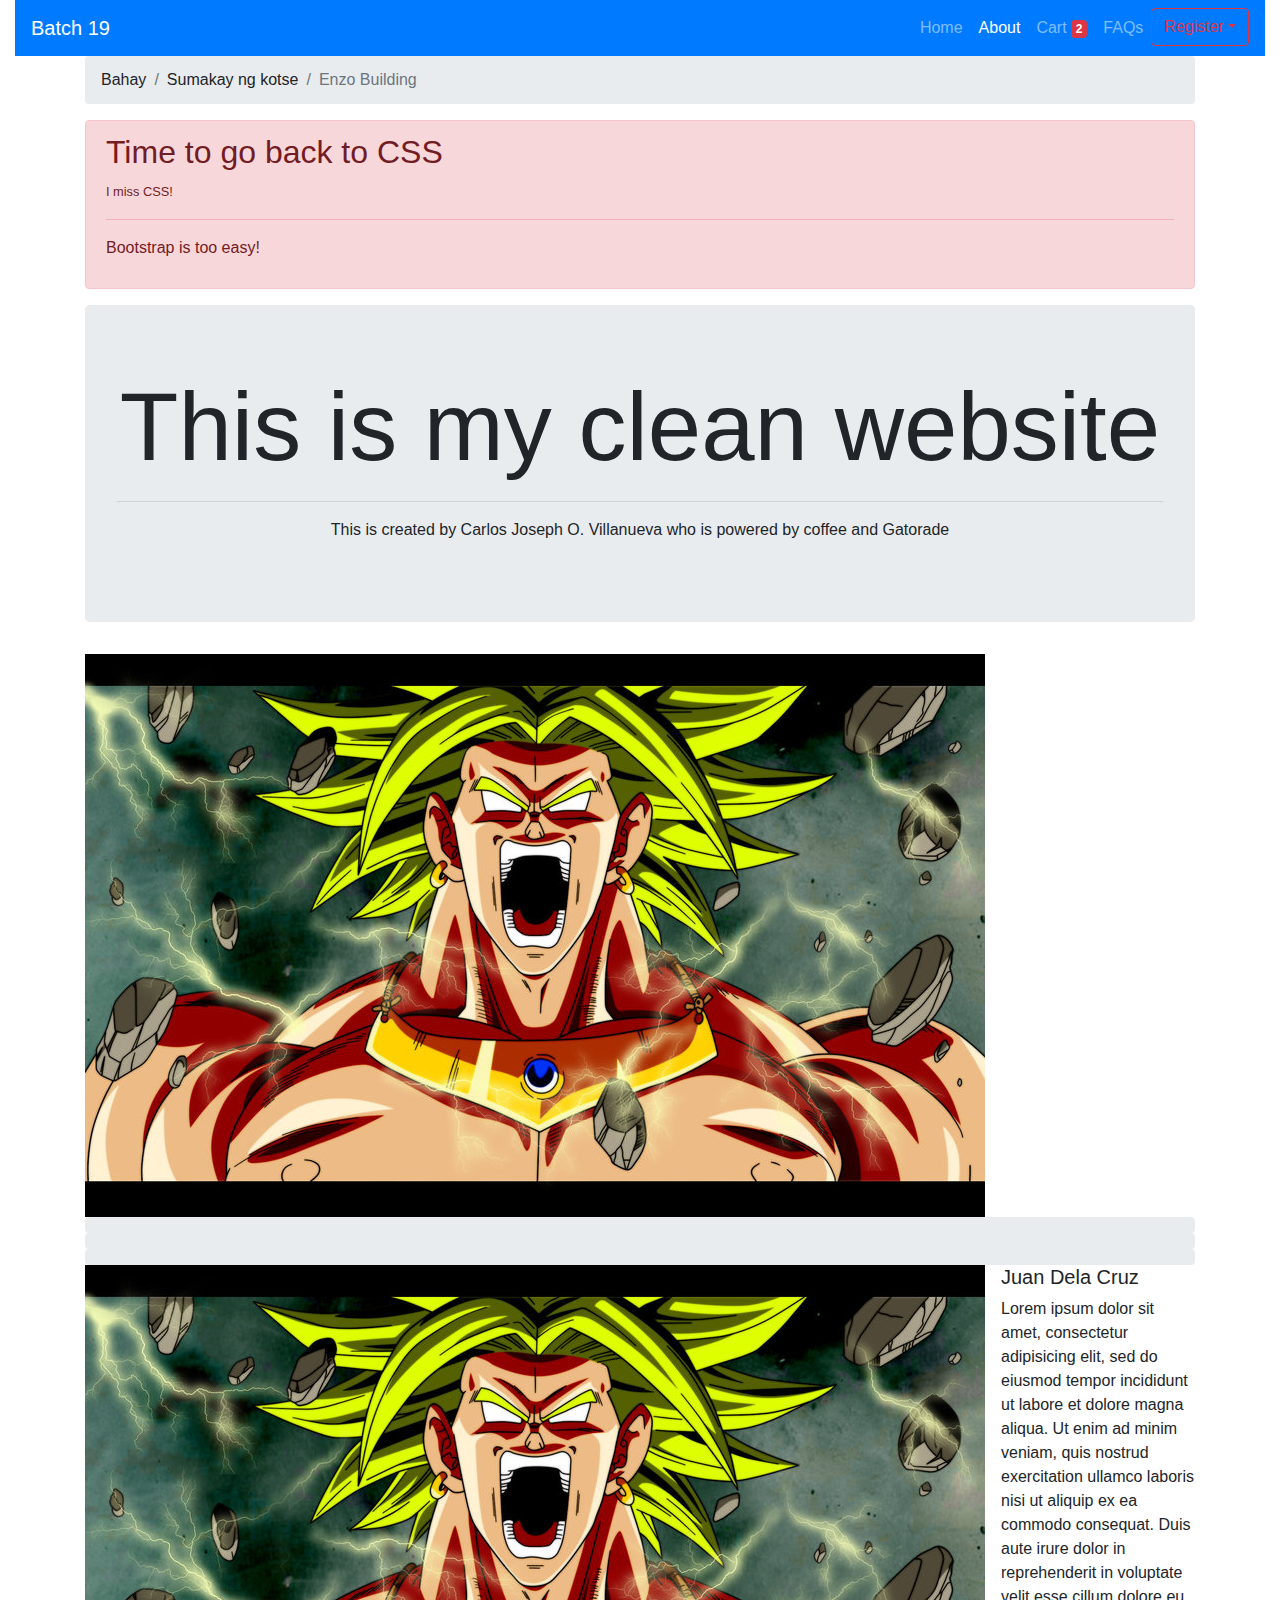
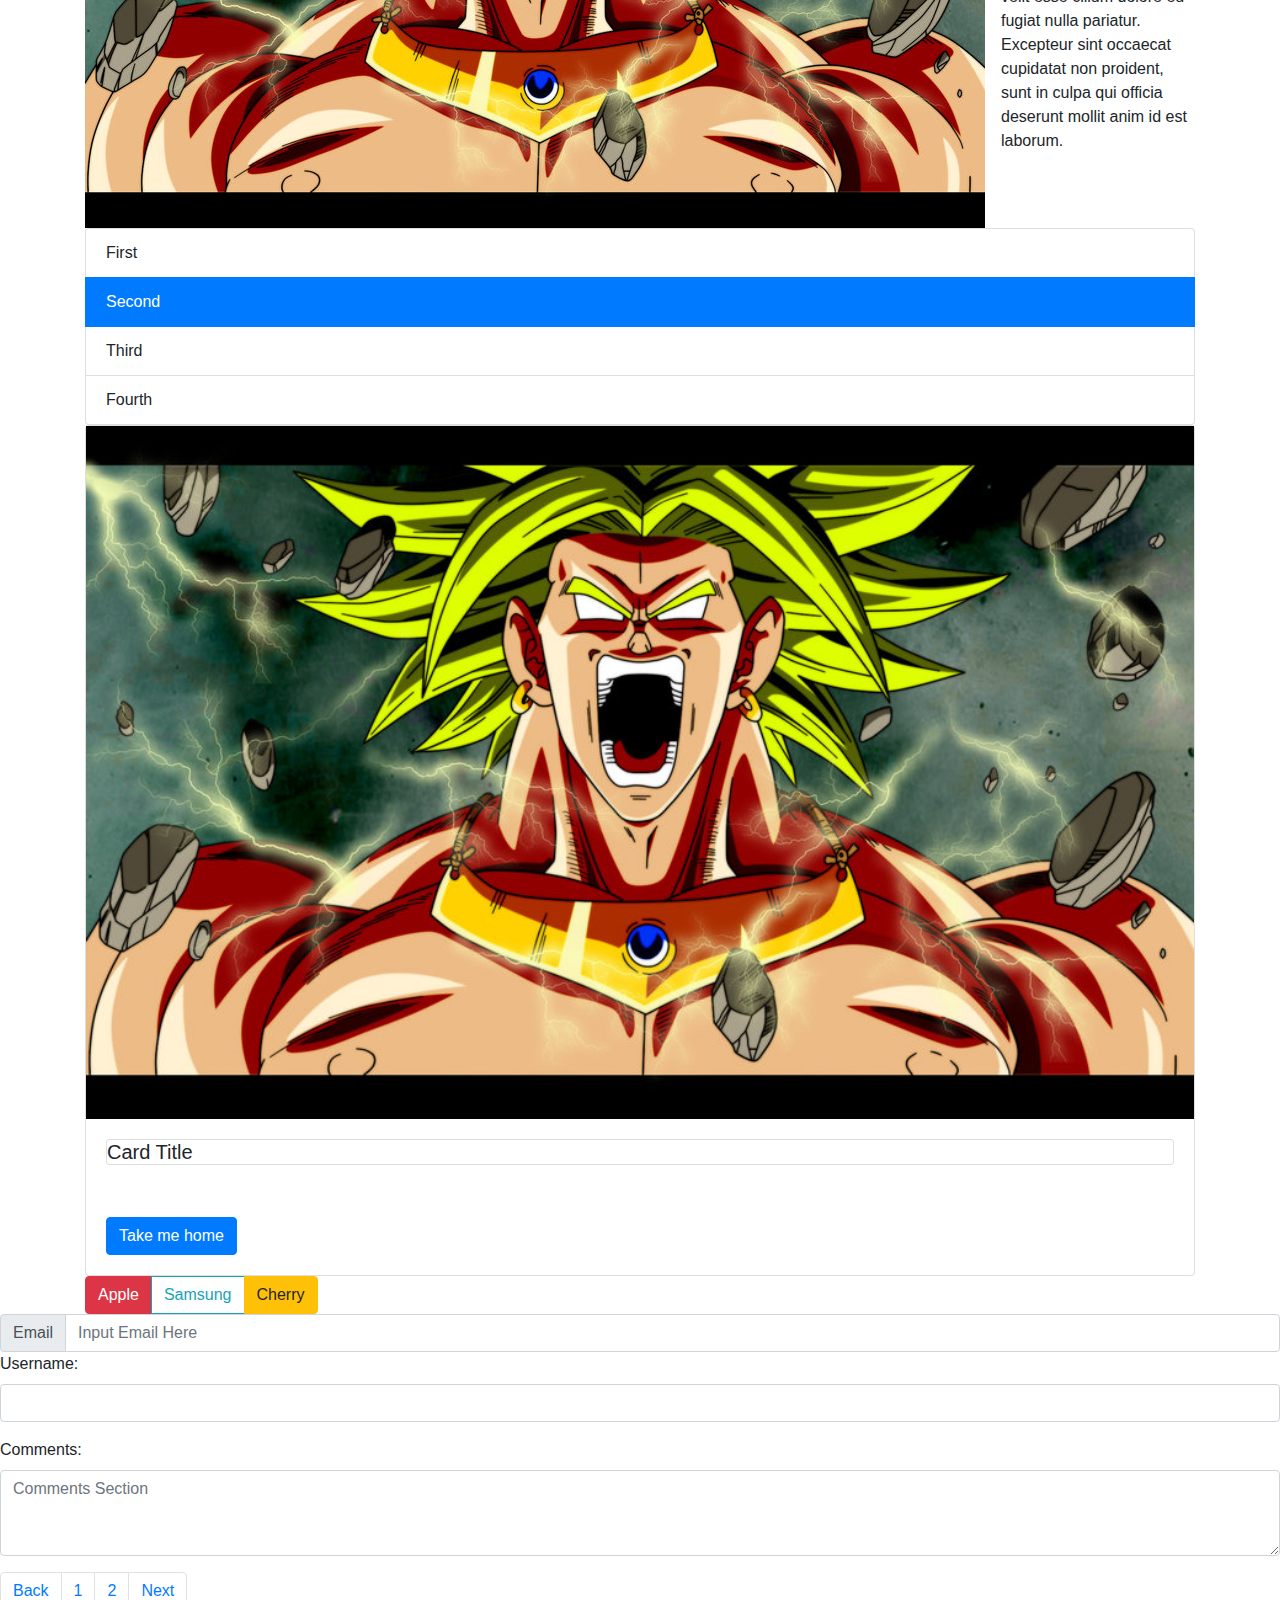
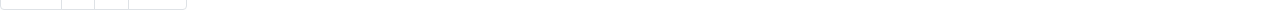
<file: index2.html>
<!DOCTYPE html>
<html lang="en">
<head>
	<meta charset="utf-8">
	<meta name="viewport" content="width-device-width, initial-scale-1.0, maximum-scale=1.0, shrink-to-fit=no">
	<meta http-equiv="X-UA-Compatible" content="IE-Edge">
	<title> Bootstrap Intro</title>

	<!-- font awesome icon -->
	<link rel="stylesheet" href="https://use.fontawesome.com/releases/v5.5.0/css/all.css" integrity="sha384-B4dIYHKNBt8Bc12p+WXckhzcICo0wtJAoU8YZTY5qE0Id1GSseTk6S+L3BlXeVIU" crossorigin="anonymous">
	<!-- bootstrap css always first to overide external css-->
	<link rel="stylesheet" type="text/css" href="assets/css/bootstrap.min.css">
	<!-- external css -->
	<link rel="stylesheet" type="text/css" href="assets/css/style.css">

	<!-- Animation -->
	<link rel="stylesheet" type="text/css" href="assets/css/animate.css">

	

</head>

<body>

	<div class="container-fluid"> <!-- with fluid it expands --> 
		
		<nav class="navbar navbar-expand-lg navbar-dark bg-primary">  <!-- navbar-expand-lg on large scree -->
			<a class="navbar-brand" href="#">							<!-- navbar dark and light BS assume if dark background font is white and light to black -->  <!-- primary is for color like success to green -->
				<i class="far fa-hand-peace"></i> Batch 19
			</a>

			<button class="navbar-toggler" type="button" data-toggle="collapse" data-target="#navbar-nav">
				<span class="navbar-toggler-icon"></span> <!-- data-target matches the div id navbar nav that holds the list, collapse is for dropping down --> <!-- navbar-toggler-icon is the burger icon -->
			</button>

			<div id="navbar-nav" class="collapse navbar-collapse">
				
				<ul class="navbar-nav ml-auto">  <!-- ml-auto is putting elements to the right -->
					<li class="nav-item">
						<a class="nav-link" href="#"> Home </a>
					</li>
					
					<li class="nav-item">
						<a class="nav-link active" href="#"> About </a>
					</li>

					<li class="nav-item">
						<a class="nav-link" href="#"> Cart <span class="badge badge-danger">2</span></a>
					</li>

					<li class="nav-item">
						<a  class="nav-link" href="#"> FAQs </a>
					</li>
					<!-- DROPDOWN -->

					<li class="nav-item">
						<div class="dropdown">
							<button class="btn btn-outline-danger dropdown-toggle" data-toggle="dropdown">Register</button>
							<div class="dropdown-menu">
								<a href="#" class="dropdown-item">Username</a>
								<a href="#" class="dropdown-item">Password</a>
								<a href="#" class="dropdown-item">Login</a>
							</div>
						</div> <!-- end of dropdown -->
					</li>
				</ul>

			</div> <!-- end navbar nav -->
		</nav> <!-- end nave -->
	</div>

	<div class="container">
		<nav>
			<ol class="breadcrumb">
				<li class="breadcrumb-item">Bahay</li>
				<li class="breadcrumb-item">Sumakay ng kotse</li>
				<li class="breadcrumb-item active">Enzo Building</li> <!--  ACTIVE MAKES THE ELEMENT STAND OUT or notifying you that you are on that page -->
			</ol>
		</nav>

		<div class="alert alert-danger">
			<h2 class="alert-heading">Time to go back to CSS</h2>
			<small>I miss CSS!</small>
			<hr class="my-3">
			<p>Bootstrap is too easy!</p>	
		</div>



		<div class="jumbotron text-center">
			<h1 class="display-1 animated bounce">This is my clean website</h1>
			<hr class="my-3"> <!-- margin y axis -->
			<p>This is created by Carlos Joseph O. Villanueva who is powered by coffee and Gatorade</p>
		</div> <!-- END OF JUMBO -->

		<img class="img-fluid" src="assets/images/brolly.jpg"> <!-- img-fuild makes the picture responsive on mobile and tablets
 -->


		<div class="progress">
			<div id="warn" class="progress-bar bg-warning"></div>
		</div>	
			
		<div class="progress">	
			<div id="success" class="progress-bar bg-success"></div>
		</div>

		<div class="progress">
			<div id="info" class="progress-bar bg-info progress-bar-striped progress-bar-animated"></div>
		</div>	
    	
		<div class="media">
			<img  id="img" class="mr-3" src="assets/images/brolly.jpg" alt="pag di nagload">
			<div class="media-body">
				<h5 class="mt-0">Juan Dela Cruz</h5>
				<p>Lorem ipsum dolor sit amet, consectetur adipisicing elit, sed do eiusmod
				tempor incididunt ut labore et dolore magna aliqua. Ut enim ad minim veniam,
				quis nostrud exercitation ullamco laboris nisi ut aliquip ex ea commodo
				consequat. Duis aute irure dolor in reprehenderit in voluptate velit esse
				cillum dolore eu fugiat nulla pariatur. Excepteur sint occaecat cupidatat non
				proident, sunt in culpa qui officia deserunt mollit anim id est laborum.</p>
			</div>		
		</div>

		<ul class="list-group">
 			<li class="list-group-item">First</li>
  			<li class="list-group-item active">Second</li>
  			<li class="list-group-item">Third</li>
  			<li class="list-group-item">Fourth</li>
		</ul>

		<div class="card">
			<img class="img-fluid" src="assets/images/brolly.jpg" class="card-img-top">
			<div class="card-body">
				<h5 class="card">Card Title</h5>
				<p class="card-text">A quick brown fox jumps over the lazy dog.</p>
				<a href="#" class="btn btn-primary">Take me home</a>
			</div>
		</div>
 








		<div class="btn-group">
			<button class="btn btn-danger">Apple</button>
			<button class="btn btn-outline-info">Samsung</button>
			<button class="btn btn-warning">Cherry</button>
		</div>
	</div> <!-- end of container -->

	<form>
		<div class="input-group">
			<div class="input-group-prepend">
				<span class="input-group-text">Email
				</span>
			</div>
				<input type="email" class="form-control" placeholder="Input Email Here"></input>
		</div>

		<div class="form-group">
			<label for="username">Username:</label>
			<input id="username" type="text" class="form-control"></input>
		</div>

		<div class="form-group">
			<label for="text-area">Comments:</label>
			<textarea id="text-area" class="form-control" rows="3" placeholder="Comments Section"></textarea>
		</div>

	</form>

	<nav>
		<ul class="pagination">
			<li class="page-item">
				<a class="page-link" href="#">Back</a>
			</li>

			<li class="page-item">
				<a class="page-link" href="#">1</a>
			</li>

			<li class="page-item">
				<a class="page-link" href="#">2</a>
			</li>

			<li class="page-item">
				<a class="page-link" href="#">Next</a>
			</li>
		</ul>
	</nav>









<!-- Optional JavaScript -->
    <!-- jQuery first, then Popper.js, then Bootstrap JS -->
    <!-- downloaded production jquery 3.3.1 -->
	<script src="assets/js/jquery-3.3.1.min.js"></script>
	<!-- downloaded from bootstrap js popper -->
	<script src="https://cdnjs.cloudflare.com/ajax/libs/popper.js/1.14.3/umd/popper.min.js" integrity="sha384-ZMP7rVo3mIykV+2+9J3UJ46jBk0WLaUAdn689aCwoqbBJiSnjAK/l8WvCWPIPm49" crossorigin="anonymous"></script>
	<!-- bootstrap js in local folder -->
	<script src="assets/js/bootstrap.min.js"></script>






</body>
</file>
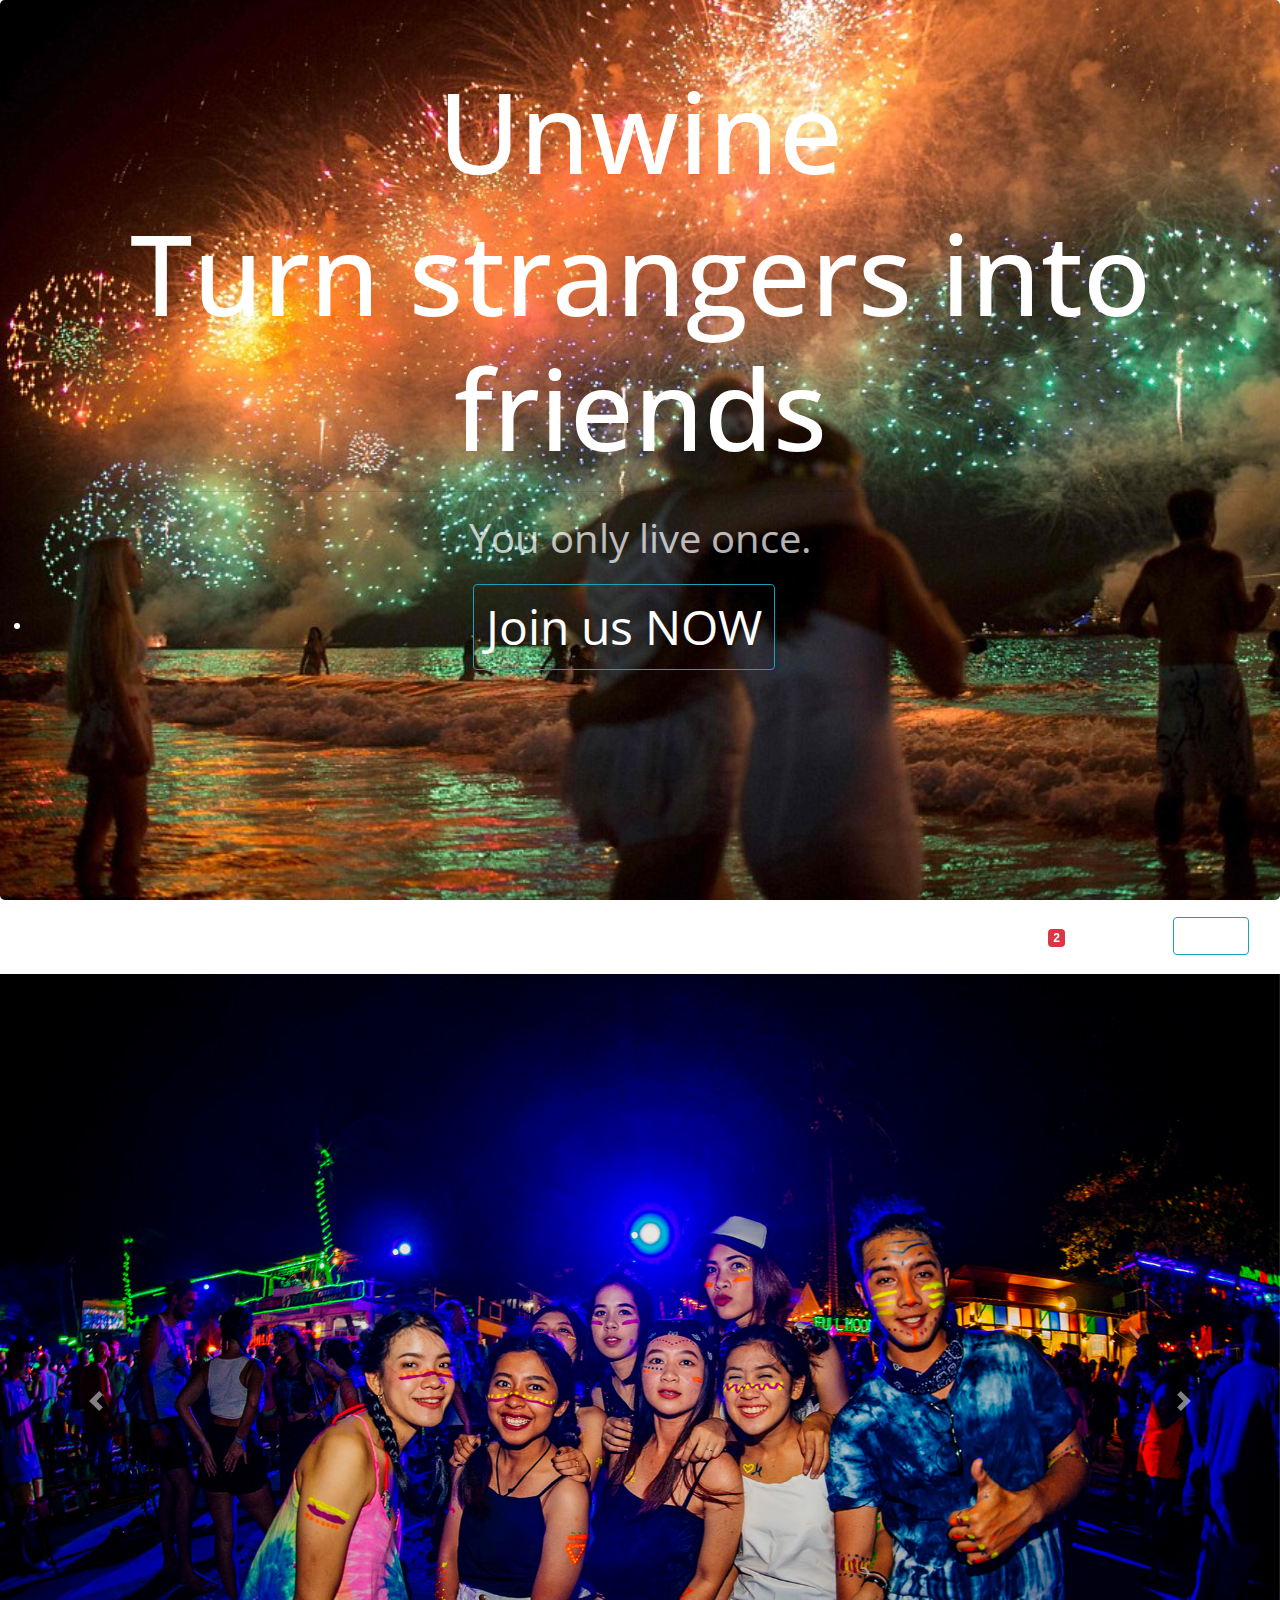
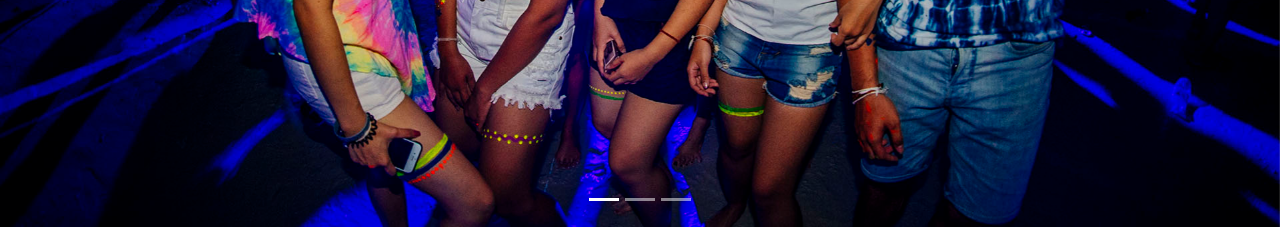
<file: index3.html>
<!DOCTYPE html>
<html lang="en">
<head>
	<meta charset="utf-8">
	<meta name="viewport" content="width=device-width, initial-scale=1.0, maximum-scale=1.0, shrink-to-fit=no">
	<meta http-equiv="X-UA-Compatible" content="IE-Edge">
	<title> Homepage | Unwind </title>

	<!-- font awesome icon -->
	<link rel="stylesheet" href="https://use.fontawesome.com/releases/v5.5.0/css/all.css" integrity="sha384-B4dIYHKNBt8Bc12p+WXckhzcICo0wtJAoU8YZTY5qE0Id1GSseTk6S+L3BlXeVIU" crossorigin="anonymous">

	<link href="https://fonts.googleapis.com/css?family=Open+Sans+Condensed:300" rel="stylesheet">
	<!-- bootstrap css always first to overide external css-->
	<link rel="stylesheet" type="text/css" href="assets/css/bootstrap.min.css">
	<!-- external css -->
	<link rel="stylesheet" type="text/css" href="assets/css/style3.css">

	<!-- Animation -->
	<link rel="stylesheet" type="text/css" href="assets/css/animate.css">

</head>

<body>


	<div class="container-fluid px-0"> <!-- px-0 means x padding on x axis is 0 -->
		
		<div id="back" class="jumbotron text-center mb-0">
			<h1  id="slogan" class="animated bounce"> Unwine </h1>
			<h1  id="slogan" class="animated bounce"> Turn strangers into friends </h1>
			<hr class="my-6"> <!-- margin y axis -->
			<p id="slogan2">You only live once.</p>
			<!-- <div class="container">
				<a id="join" href="#" class="btn btn-default btn-lg">Join Us!</a>
			</div> -->
			<li id="join" class="nav-item">
					<div class="btn-group">
					<button id="reg2" class="btn btn-outline-info">Join us NOW</button>
				</div> <!-- end of button -->
			</li> <!-- end of list -->
		</div> <!-- END OF JUMBO -->
	</div> <!-- end of container -->

	



	<div id="nav" class="container-fluid sticky-top"> <!-- with fluid it expands --> 
		
		<nav class="navbar navbar-light navbar-expand-lg">  <!-- navbar-expand-lg on large scree -->
			<a id="unwind" class="navbar-brand" href="#">							<!-- navbar dark and light BS assume if dark background font is white and light to black -->  <!-- primary is for color like success to green -->
				<i class="far fa-hand-peace"></i> Unwind
			</a>

			<button class="navbar-toggler" type="button" data-toggle="collapse" data-target="#navbar-nav">
				<span  id="tog" class="navbar-toggler-icon"></span> <!-- data-target matches the div id navbar nav that holds the list, collapse is for dropping down --> <!-- navbar-toggler-icon is the burger icon -->
			</button>

			<div id="navbar-nav" class="collapse navbar-collapse">
				
				<ul class="navbar-nav ml-auto">  <!-- ml-auto is putting elements to the right -->
					
					<li class="nav-item active">
						<a id="navt" class="nav-link" href="#jumbotron-section"> About </a>
					</li>

						<li class="nav-item active">
						<a id="navt" class="nav-link" href="#carousel-home"> Epic Moments </a>
					</li>
					
					<li class="nav-item active">
						<a id="navt" class="nav-link" href="#"> News <span class="badge badge-danger">2</span></a>
					</li>
					
					<li class="nav-item active">
						<a id="navt" class="nav-link" href="contact.html"> Contact Us </a>
					</li>

					<!-- DROPDOWN -->
					<li id="navt" class="nav-item active">
						<div class="btn-group">
							<button id="reg" class="btn btn-outline-info">Profile</button>
						</div> <!-- end of button -->
					</li>

				</ul> <!-- end of unordered list -->
			</div> <!-- end navbar nav -->
		</nav> <!-- end nave -->
	</div>


	<div id="carousel-home" class="carousel slide" data-ride="carousel">

		<ol class="carousel-indicators">
			<li data-target="#carousel-home" data-slide-to="0" class="active"></li>
			<li data-target="#carousel-home" data-slide-to="1"></li>
			<li data-target="#carousel-home" data-slide-to="2"></li>
		</ol>

		<div class="carousel-inner">
			<div class="carousel-item active">
				<img id="car" class="d-block img-fluid w-100" src="assets/images/party3.jpg">
			</div>

			<div class="carousel-item">
				<img id="car" class="d-block img-fluid w-100" src="assets/images/party4.jpg">
			</div>

			<div class="carousel-item">
				<img id="car" class="d-block img-fluid w-100" src="assets/images/party6.jpg">
			</div>

			<a class="carousel-control-prev" href="#carousel-home" role="button" data-slide="prev">
				<span class="carousel-control-prev-icon"></span>
				<span class="sr-only">Previous</span>
			</a>

			<a class="carousel-control-next" href="#carousel-home" role="button" data-slide="next">
				<span class="carousel-control-next-icon"></span>
				<span class="sr-only">Next</span>
			</a>

		</div>























<!-- Optional JavaScript -->
    <!-- jQuery first, then Popper.js, then Bootstrap JS -->
    <!-- downloaded production jquery 3.3.1 -->
	<script src="assets/js/jquery-3.3.1.min.js"></script>
	<!-- downloaded from bootstrap js popper -->
	<script src="https://cdnjs.cloudflare.com/ajax/libs/popper.js/1.14.3/umd/popper.min.js" integrity="sha384-ZMP7rVo3mIykV+2+9J3UJ46jBk0WLaUAdn689aCwoqbBJiSnjAK/l8WvCWPIPm49" crossorigin="anonymous"></script>
	<!-- bootstrap js in local folder -->
	<script src="assets/js/bootstrap.min.js"></script>


</body>
</html>
</file>
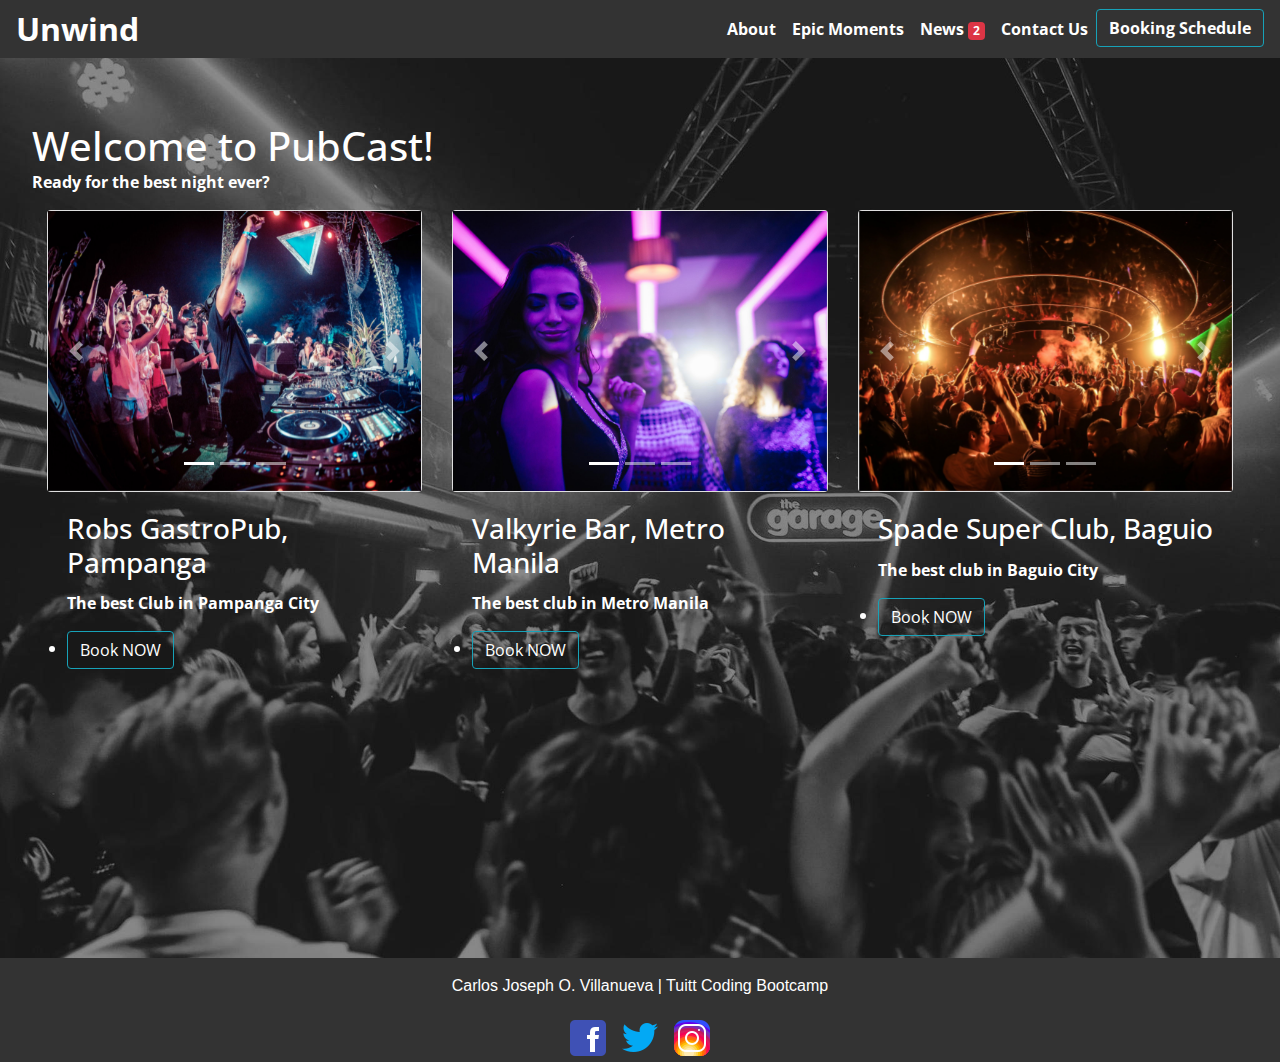
<file: pubcast.html>
<!DOCTYPE html>
<html lang="en">
<head>
	<meta charset="utf-8">
	<meta name="viewport" content="width=device-width, initial-scale=1.0, maximum-scale=1.0, shrink-to-fit=no">
	<meta http-equiv="X-UA-Compatible" content="IE-Edge">
	<title> Homepage | Unwind </title>

	
	<!-- favicon -->
	<link rel="icon" type="image/gif" href="assets/images/palm.png">

	<!-- font awesome icon -->
	<link rel="stylesheet" href="https://use.fontawesome.com/releases/v5.5.0/css/all.css" integrity="sha384-B4dIYHKNBt8Bc12p+WXckhzcICo0wtJAoU8YZTY5qE0Id1GSseTk6S+L3BlXeVIU" crossorigin="anonymous">

	<link href="https://fonts.googleapis.com/css?family=Open+Sans+Condensed:300" rel="stylesheet">
	<!-- bootstrap css always first to overide external css-->
	<link rel="stylesheet" href="https://maxcdn.bootstrapcdn.com/bootstrap/4.1.3/css/bootstrap.min.css">
	<!-- external css -->
	<link rel="stylesheet" type="text/css" href="assets/css/pubcast.css">

	<!-- jquery -->
	<script src="https://ajax.googleapis.com/ajax/libs/jquery/3.3.1/jquery.min.js"></script>
  	
  	<!-- popper -->
  	<script src="https://cdnjs.cloudflare.com/ajax/libs/popper.js/1.14.3/umd/popper.min.js"></script>
 	
 	<!-- bootstrap -->
 	<script src="https://maxcdn.bootstrapcdn.com/bootstrap/4.1.3/js/bootstrap.min.js"></script>

	<!-- Animation -->
	<link rel="stylesheet" type="text/css" href="assets/css/animate.css">

</head>

<body>

	<div class="container-fluid px-0"> <!-- with fluid it expands --> 
		
		<nav id="navx" class="navbar navbar-light navbar-expand-lg py-0">  <!-- navbar-expand-lg on large scree -->
			<a id="unwind" class="navbar-brand" href="index.html">							<!-- navbar dark and light BS assume if dark background font is white and light to black -->  <!-- primary is for color like success to green -->
				<i class="far fa-hand-peace"></i> Unwind
			</a>

			<button class="navbar-toggler" type="button" data-toggle="collapse" data-target="#navbar-nav">
				<span  id="tog" class="navbar-toggler-icon"></span> <!-- data-target matches the div id navbar nav that holds the list, collapse is for dropping down --> <!-- navbar-toggler-icon is the burger icon -->
			</button>

			<div id="navbar-nav" class="collapse navbar-collapse">
				
				<ul class="navbar-nav ml-auto">  <!-- ml-auto is putting elements to the right -->
					
					<li class="nav-item active">
						<a id="navt" class="nav-link" href="index.html#jumbotron-section"> About </a>
					</li>

					<li class="nav-item active">
						<a id="navt" class="nav-link" href="index.html#carousel-home"> Epic Moments </a>
					</li>
					
					<li class="nav-item active">
						<a id="navt" class="nav-link" href="#"> News <span class="badge badge-danger">2</span></a>
					</li>
					
					<li class="nav-item active">
						<a id="navt" class="nav-link" href="index.html#contact"> Contact Us </a>
					</li>

					<!-- DROPDOWN -->
					<li id="navt" class="nav-item active">
						<div class="btn-group">
							<button id="reg" class="btn btn-outline-info">Booking Schedule</button>
						</div> <!-- end of button -->
					</li>
				</ul> <!-- end of unordered list -->
			</div> <!-- end navbar nav -->
		</nav> <!-- end nave -->
	</div> <!-- end of division -->



	<div class="container-fluid px-0"> <!-- px-0 means x padding on x axis is 0 -->
		
		<div id="back" class="jumbotron text-left mb-0">
			<h1  id="slogan" class="animated bounce">Welcome to PubCast! </h1>
			 <!-- margin y axis -->
			<p id="slogan2">Ready for the best night ever?</p>
			<!-- <div class="container">
				<a id="join" href="#" class="btn btn-default btn-lg">Join Us!</a>
			</div> -->

			<div class="container-fluid">
				<div class="row">
					<div class="col-12 col-md-4 col-lg-4">
						<div class="card">
							
					<!-- START CAROUSEL -->

								<div id="carousel-home" class="carousel slide" data-ride="carousel">
		
									<ol class="carousel-indicators">
										<li data-target="#carousel-home"data-slide-to="0" class="active"></li>
										<li data-target="#carousel-home" data-slide-to="1"></li>
										<li data-target="#carousel-home" data-slide-to="2"></li>
									</ol>

									<div class="carousel-inner">
										<div class="carousel-item active">
											<img id="car" class="d-block img-fluid w-100" src="assets/images/robs.jpg">
										</div>

										<div class="carousel-item">
											<img id="car" class="d-block img-fluid w-100" src="assets/images/robs1.jpg">
										</div>

										<div class="carousel-item">
											<img id="car" class="d-block img-fluid w-100" src="assets/images/robs2.jpg">
										</div>

										<a class="carousel-control-prev" href="#carousel-home" role="button" data-slide="prev">
											<span class="carousel-control-prev-icon"></span>
											<span class="sr-only">Previous</span>
										</a>

										<a class="carousel-control-next" href="#carousel-home" role="button" data-slide="next">
											<span class="carousel-control-next-icon"></span>
											<span class="sr-only">Next</span>
										</a>
									</div>
								</div>	
							
					<!-- END OF CAROUSEL -->		
						</div>
						
						<div class="card-body">
							<h3 class="card-title">Robs GastroPub, Pampanga</h3>
							<p class="card-text">The best Club in Pampanga City</p>

							<li id="join" class="nav-item">
								<div class="btn-group">
									<button id="reg2" class="btn btn-outline-info" data-toggle="modal" data-target="#modal-1">Book NOW</button>
								</div> <!-- end of button-->
							</li> <!-- end of list -->
						</div>
					</div><!-- end 4 cols -->

					<div class="col-12 col-md-4 col-lg-4">
						<div class="card">

							<!-- START CAROUSEL -->

								<div id="carousel-home2" class="carousel slide" data-ride="carousel">
		
									<ol class="carousel-indicators">
										<li data-target="#carousel-home2"data-slide-to="0" class="active"></li>
										<li data-target="#carousel-home2" data-slide-to="1"></li>
										<li data-target="#carousel-home2" data-slide-to="2"></li>
									</ol>

									<div class="carousel-inner">
										<div class="carousel-item active">
											<img id="car" class="d-block img-fluid w-100" src="assets/images/valkyrie.jpg">
										</div>

										<div class="carousel-item">
											<img id="car" class="d-block img-fluid w-100" src="assets/images/valkyrie1.jpg">
										</div>

										<div class="carousel-item">
											<img id="car" class="d-block img-fluid w-100" src="assets/images/valkyrie2.jpg">
										</div>

										<a class="carousel-control-prev" href="#carousel-home2" role="button" data-slide="prev">
											<span class="carousel-control-prev-icon"></span>
											<span class="sr-only">Previous</span>
										</a>

										<a class="carousel-control-next" href="#carousel-home2" role="button" data-slide="next">
											<span class="carousel-control-next-icon"></span>
											<span class="sr-only">Next</span>
										</a>
									</div>
								</div>	
							
					<!-- END OF CAROUSEL -->	

						</div>
								
						<div class="card-body">
							<h3 class="card-title">Valkyrie Bar, Metro Manila</h3>
							<p class="card-text">The best club in Metro Manila</p>

							<li id="join" class="nav-item">
								<div class="btn-group" >
									<button id="reg2" class="btn btn-outline-info" data-toggle="modal" data-target="#modal-2">Book NOW</button>
								</div> <!-- end of button-->
							</li> <!-- end of list -->
						</div>
					</div><!-- end 4 cols -->

					<div class="col-12 col-md-4 col-lg-4">
						<div class="card">
							
					<!-- START CAROUSEL -->

								<div id="carousel-home3" class="carousel slide" data-ride="carousel">
		
									<ol class="carousel-indicators">
										<li data-target="#carousel-home3"data-slide-to="0" class="active"></li>
										<li data-target="#carousel-home3" data-slide-to="1"></li>
										<li data-target="#carousel-home3" data-slide-to="2"></li>
									</ol>

									<div class="carousel-inner">
										<div class="carousel-item active">
											<img id="car" class="d-block img-fluid w-100" src="assets/images/spade.jpg">
										</div>

										<div class="carousel-item">
											<img id="car" class="d-block img-fluid w-100" src="assets/images/spade1.jpg">
										</div>

										<div class="carousel-item">
											<img id="car" class="d-block img-fluid w-100" src="assets/images/spade2.jpg">
										</div>

										<a class="carousel-control-prev" href="#carousel-home3" role="button" data-slide="prev">
											<span class="carousel-control-prev-icon"></span>
											<span class="sr-only">Previous</span>
										</a>

										<a class="carousel-control-next" href="#carousel-home3" role="button" data-slide="next">
											<span class="carousel-control-next-icon"></span>
											<span class="sr-only">Next</span>
										</a>
									</div>
								</div>	
							
					<!-- END OF CAROUSEL -->	


						</div>
								
						<div class="card-body">
							<h3 class="card-title">Spade Super Club, Baguio</h3>
							<p class="card-text">The best club in Baguio City</p>

							<li id="join" class="nav-item">
								<div class="btn-group">
									<button id="reg2" class="btn btn-outline-info" data-toggle="modal" data-target="#modal-3">Book NOW</button>
								</div> <!-- end of button-->
							</li> <!-- end of list -->
						</div>
					</div><!-- end 4 cols -->
				</div> <!-- end of row -->	
		</div> <!-- END OF JUMBO -->	
	</div> <!-- end of container -->
	


<!-- modal-1 -->
	<div id="modal-1" class="modal fade show px-0">
		<div class="modal-dialog" role="document">
			<div class="modal-content"> <!-- start of modal content, it will pop up -->
				<header class="modal-header"> <!-- start of modal header -->
					<h5 class="modal-title">Welcome to Robs GastroPub, Angeles Pampanga!</h5>
					<button class="close" data-dismiss="modal">
						<span> &times; </span> <!-- Inside span is the button to close like X -->
					</button>
				</header> <!-- end of modal header -->

				<div class="modal-body"> <!-- start of modal body -->

					<div class="row">
						<header class="col-12 col-md-12 col-lg-12">
							<h1 id="contact" class="text-center py-3">Let's book the club!</h1>
						</header>
						<!-- start of left side -->
						<div class="col-12 col-md-6 col-lg-6">
							<form>
								<div class="form-group">
									<label for="username">Full name <i>(Last name, First name and Middle name)</i> </label>
									<input id="username" class="form-control" type="text" placeholder="Enter Your Username Here">
								</div><!-- end of username form group -->

								<div class="form-group">
									<label for="email"> Email: </label>
									<input id="email" class="form-control" type="email" placeholder="Enter Your email Here">
								</div><!-- end of email form group -->

								<div class="form-group">
									<label for="contact"> Contact: </label>
									<input id="contact" class="form-control" type="number" placeholder="Enter Your contact number Here">
								</div><!-- end of contact form group -->

								<form action="">
									<div class="row mx-2">
  										<input type="radio" name="gender" value="cash">Cash
  										<input id="pay" type="radio" name="gender" value="card">Card
  									</div>
								</form>

								<button class="btn btn-block btn-success mt-2">Submit</button>
							</form>
						</div><!-- end of left side -->	

						<!-- start of right side -->
						<div class="col-12 col-md-6 col-lg-6">
							<img src="assets/images/payment.png" width="100%" height="350" frameborder="0" style="border:0" allowfullscreen>
						</div> <!-- end of right side -->
					</div> <!-- end of row -->
				</div> <!-- end of modal body -->

				<footer class="modal-footer">
					<button class="btn btn-danger" data-dismiss="modal">Close</button>
				</footer>

			</div><!-- end of modal content -->
		</div>
	</div> <!-- end of modal -->

	<!-- data-toggle="modal" data-target="modal-1"  --> <!-- TRIGGER then target
 -->

 <!-- modal-2 -->
	<div id="modal-2" class="modal fade show px-0">
		<div class="modal-dialog" role="document">
			<div class="modal-content"> <!-- start of modal content, it will pop up -->
				<header class="modal-header"> <!-- start of modal header -->
					<h5 class="modal-title">Valkyrie Bar, Metro Manila!</h5>
					<button class="close" data-dismiss="modal">
						<span> &times; </span> <!-- Inside span is the button to close like X -->
					</button>
				</header> <!-- end of modal header -->

				<div class="modal-body"> <!-- start of modal body -->

					<div class="row">
						<header class="col-12 col-md-12 col-lg-12">
							<h1 id="contact" class="text-center py-3">Let's book the club!</h1>
						</header>
						<!-- start of left side -->
						<div class="col-12 col-md-6 col-lg-6">
							<form>
								<div class="form-group">
									<label for="username">Full name <i>(Last name, First name and Middle name)</i> </label>
									<input id="username" class="form-control" type="text" placeholder="Enter Your Username Here">
								</div><!-- end of username form group -->

								<div class="form-group">
									<label for="email"> Email: </label>
									<input id="email" class="form-control" type="email" placeholder="Enter Your email Here">
								</div><!-- end of email form group -->

								<div class="form-group">
									<label for="contact"> Contact: </label>
									<input id="contact" class="form-control" type="number" placeholder="Enter Your contact number Here">
								</div><!-- end of contact form group -->

								<form action="">
									<div class="row mx-2">
  										<input type="radio" name="gender" value="cash">Cash
  										<input id="pay" type="radio" name="gender" value="card">Card
  									</div>
								</form>

								<button class="btn btn-block btn-success mt-2">Submit</button>
							</form>
						</div><!-- end of left side -->	

						<!-- start of right side -->
						<div class="col-12 col-md-6 col-lg-6">
							<img src="assets/images/payment.png" width="100%" height="350" frameborder="0" style="border:0" allowfullscreen>
						</div> <!-- end of right side -->
					</div> <!-- end of row -->
				</div> <!-- end of modal body -->

				<footer class="modal-footer">
					<button class="btn btn-danger" data-dismiss="modal">Close</button>
				</footer>

			</div><!-- end of modal content -->
		</div>
	</div> <!-- end of modal -->

	<!-- data-toggle="modal" data-target="modal-1"  --> <!-- TRIGGER then target
 -->



 <!-- modal-3 -->
	<div id="modal-3" class="modal fade show px-0">
		<div class="modal-dialog" role="document">
			<div class="modal-content"> <!-- start of modal content, it will pop up -->
				<header class="modal-header"> <!-- start of modal header -->
					<h5 class="modal-title">Welcome to Spade Super Club, Baguio!</h5>
					<button class="close" data-dismiss="modal">
						<span> &times; </span> <!-- Inside span is the button to close like X -->
					</button>
				</header> <!-- end of modal header -->

				<div class="modal-body"> <!-- start of modal body -->

					<div class="row">
						<header class="col-12 col-md-12 col-lg-12">
							<h1 id="contact" class="text-center py-3">Let's book the club!</h1>
						</header>
						<!-- start of left side -->
						<div class="col-12 col-md-6 col-lg-6">
							<form>
								<div class="form-group">
									<label for="username">Full name <i>(Last name, First name and Middle name)</i> </label>
									<input id="username" class="form-control" type="text" placeholder="Enter Your Username Here">
								</div><!-- end of username form group -->

								<div class="form-group">
									<label for="email"> Email: </label>
									<input id="email" class="form-control" type="email" placeholder="Enter Your email Here">
								</div><!-- end of email form group -->

								<div class="form-group">
									<label for="contact"> Contact: </label>
									<input id="contact" class="form-control" type="number" placeholder="Enter Your contact number Here">
								</div><!-- end of contact form group -->

								<form action="">
									<div class="row mx-2">
  										<input type="radio" name="gender" value="cash">Cash
  										<input id="pay" type="radio" name="gender" value="card">Card
  									</div>
								</form>

								<button class="btn btn-block btn-success mt-2">Submit</button>
							</form>
						</div><!-- end of left side -->	

						<!-- start of right side -->
						<div class="col-12 col-md-6 col-lg-6">
							<img src="assets/images/payment.png" width="100%" height="350" frameborder="0" style="border:0" allowfullscreen>
						</div> <!-- end of right side -->
					</div> <!-- end of row -->
				</div> <!-- end of modal body -->

				<footer class="modal-footer">
					<button class="btn btn-danger" data-dismiss="modal">Close</button>
				</footer>

			</div><!-- end of modal content -->
		</div>
	</div> <!-- end of modal -->

	<!-- data-toggle="modal" data-target="modal-1"  --> <!-- TRIGGER then target
 -->

















<!-- START OF FOOTER -->
	<div class="container-fluid px-0">
		<footer id="foot" class="footer">
			<p class="text-center mb-0 p-3">Carlos Joseph O. Villanueva | Tuitt Coding Bootcamp</p>
			<div class="text-center">
				<a href="https://facebook.com" target="_blank"><img src="assets/images/facebook.png"></a>
				<a href="https://twitter.com" target="_blank"><img src="assets/images/twitter.png"></a>
				<a href="https://instagram.com" target="_blank"><img src="assets/images/instagram.png"></a>
			</div>
		</footer>
	</div>
	<!-- END OF FOOTER -->


<!-- Optional JavaScript -->
    <!-- jQuery first, then Popper.js, then Bootstrap JS -->
    <!-- downloaded production jquery 3.3.1 -->

	<!-- downloaded from bootstrap js popper -->
	
	<!-- bootstrap js in local folder -->
	

	<script>
		$(document).ready(function() {
			$(".navbar-nav li a").click(function(event) {
				$(".navbar-collapse").collapse("hide");
			});
		});
	</script>




</body>
</html>
</file>
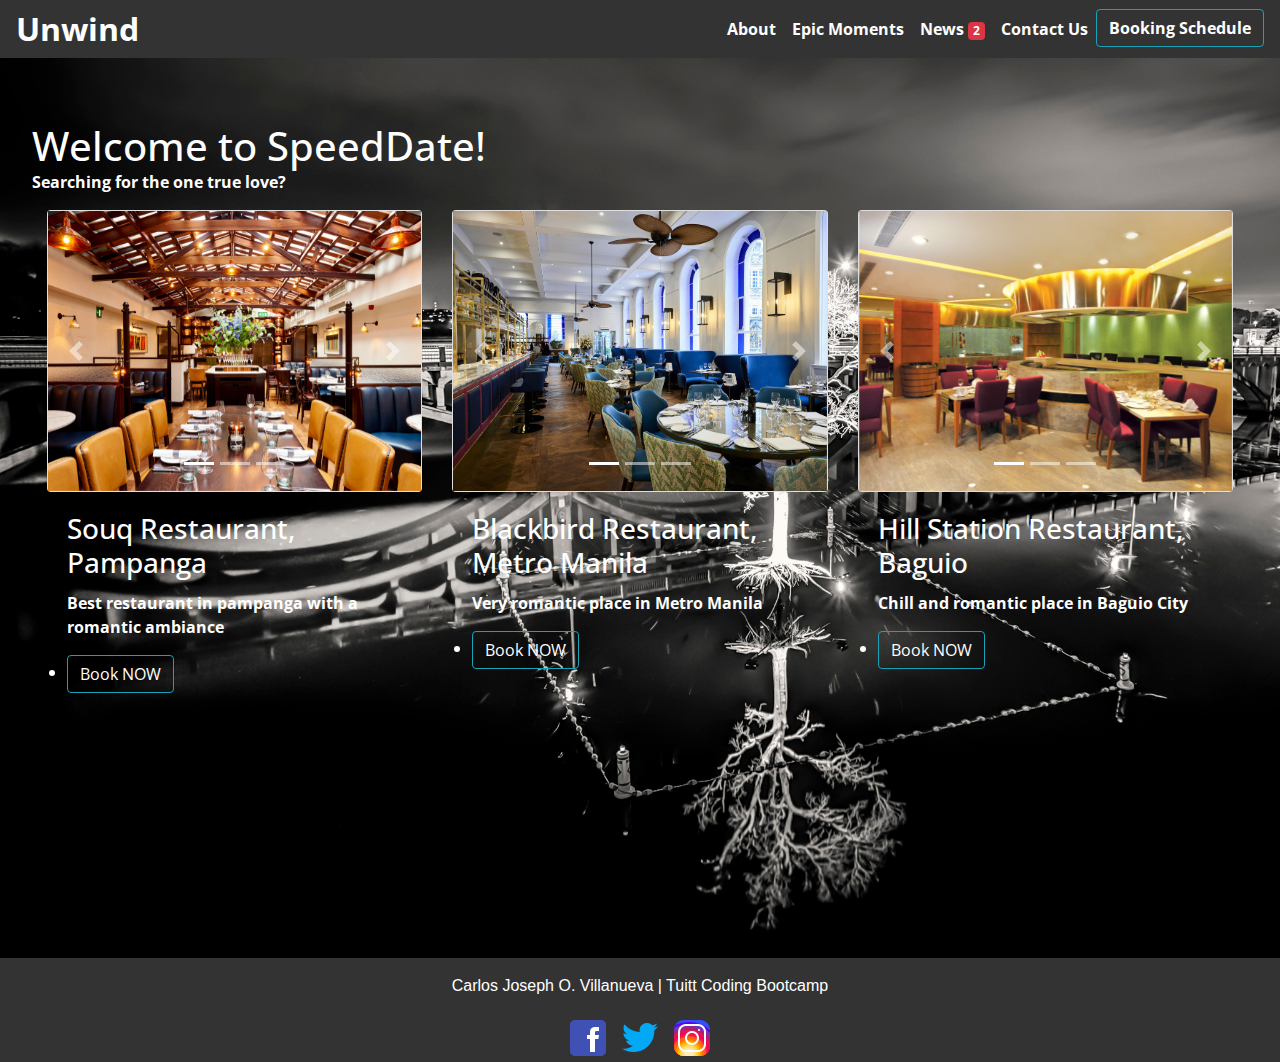
<file: speed.html>
<!DOCTYPE html>
<html lang="en">
<head>
	<meta charset="utf-8">
	<meta name="viewport" content="width=device-width, initial-scale=1.0, maximum-scale=1.0, shrink-to-fit=no">
	<meta http-equiv="X-UA-Compatible" content="IE-Edge">
	<title> Homepage | Unwind </title>

	
	<!-- favicon -->
	<link rel="icon" type="image/gif" href="assets/images/palm.png">

	<!-- font awesome icon -->
	<link rel="stylesheet" href="https://use.fontawesome.com/releases/v5.5.0/css/all.css" integrity="sha384-B4dIYHKNBt8Bc12p+WXckhzcICo0wtJAoU8YZTY5qE0Id1GSseTk6S+L3BlXeVIU" crossorigin="anonymous">

	<link href="https://fonts.googleapis.com/css?family=Open+Sans+Condensed:300" rel="stylesheet">
	<!-- bootstrap css always first to overide external css-->
	<link rel="stylesheet" href="https://maxcdn.bootstrapcdn.com/bootstrap/4.1.3/css/bootstrap.min.css">
	<!-- external css -->
	<link rel="stylesheet" type="text/css" href="assets/css/speed.css">

	<!-- jquery -->
	<script src="https://ajax.googleapis.com/ajax/libs/jquery/3.3.1/jquery.min.js"></script>
  	
  	<!-- popper -->
  	<script src="https://cdnjs.cloudflare.com/ajax/libs/popper.js/1.14.3/umd/popper.min.js"></script>
 	
 	<!-- bootstrap -->
 	<script src="https://maxcdn.bootstrapcdn.com/bootstrap/4.1.3/js/bootstrap.min.js"></script>

	<!-- Animation -->
	<link rel="stylesheet" type="text/css" href="assets/css/animate.css">

</head>

<body>

	<div class="container-fluid px-0"> <!-- with fluid it expands --> 
		
		<nav id="navx" class="navbar navbar-light navbar-expand-lg py-0">  <!-- navbar-expand-lg on large scree -->
			<a id="unwind" class="navbar-brand" href="index.html">							<!-- navbar dark and light BS assume if dark background font is white and light to black -->  <!-- primary is for color like success to green -->
				<i class="far fa-hand-peace"></i> Unwind
			</a>

			<button class="navbar-toggler" type="button" data-toggle="collapse" data-target="#navbar-nav">
				<span  id="tog" class="navbar-toggler-icon"></span> <!-- data-target matches the div id navbar nav that holds the list, collapse is for dropping down --> <!-- navbar-toggler-icon is the burger icon -->
			</button>

			<div id="navbar-nav" class="collapse navbar-collapse">
				
				<ul class="navbar-nav ml-auto">  <!-- ml-auto is putting elements to the right -->
					
					<li class="nav-item active">
						<a id="navt" class="nav-link" href="index.html#jumbotron-section"> About </a>
					</li>

					<li class="nav-item active">
						<a id="navt" class="nav-link" href="index.html#carousel-home"> Epic Moments </a>
					</li>
					
					<li class="nav-item active">
						<a id="navt" class="nav-link" href="#"> News <span class="badge badge-danger">2</span></a>
					</li>
					
					<li class="nav-item active">
						<a id="navt" class="nav-link" href="index.html#contact"> Contact Us </a>
					</li>

					<!-- DROPDOWN -->
					<li id="navt" class="nav-item active">
						<div class="btn-group">
							<button id="reg" class="btn btn-outline-info">Booking Schedule</button>
						</div> <!-- end of button -->
					</li>
				</ul> <!-- end of unordered list -->
			</div> <!-- end navbar nav -->
		</nav> <!-- end nave -->
	</div> <!-- end of division -->



	<div class="container-fluid px-0"> <!-- px-0 means x padding on x axis is 0 -->
		
		<div id="back" class="jumbotron text-left mb-0">
			<h1  id="slogan" class="animated bounce">Welcome to SpeedDate! </h1>
			 <!-- margin y axis -->
			<p id="slogan2">Searching for the one true love?</p>
			<!-- <div class="container">
				<a id="join" href="#" class="btn btn-default btn-lg">Join Us!</a>
			</div> -->

			<div class="container-fluid">
				<div class="row">
					<div class="col-12 col-md-4 col-lg-4">
						<div class="card">
							
					<!-- START CAROUSEL -->

								<div id="carousel-home" class="carousel slide" data-ride="carousel">
		
									<ol class="carousel-indicators">
										<li data-target="#carousel-home"data-slide-to="0" class="active"></li>
										<li data-target="#carousel-home" data-slide-to="1"></li>
										<li data-target="#carousel-home" data-slide-to="2"></li>
									</ol>

									<div class="carousel-inner">
										<div class="carousel-item active">
											<img id="car" class="d-block img-fluid w-100" src="assets/images/resto1.jpg">
										</div>

										<div class="carousel-item">
											<img id="car" class="d-block img-fluid w-100" src="assets/images/resto4.jpg">
										</div>

										<div class="carousel-item">
											<img id="car" class="d-block img-fluid w-100" src="assets/images/resto7.jpg">
										</div>

										<a class="carousel-control-prev" href="#carousel-home" role="button" data-slide="prev">
											<span class="carousel-control-prev-icon"></span>
											<span class="sr-only">Previous</span>
										</a>

										<a class="carousel-control-next" href="#carousel-home" role="button" data-slide="next">
											<span class="carousel-control-next-icon"></span>
											<span class="sr-only">Next</span>
										</a>
									</div>
								</div>	
							
					<!-- END OF CAROUSEL -->		
						</div>
						
						<div class="card-body">
							<h3 class="card-title">Souq Restaurant, Pampanga</h3>
							<p class="card-text">Best restaurant in pampanga with a romantic ambiance</p>

							<li id="join" class="nav-item">
								<div class="btn-group">
									<button id="reg2" class="btn btn-outline-info" data-toggle="modal" data-target="#modal-1">Book NOW</button>
								</div> <!-- end of button-->
							</li> <!-- end of list -->
						</div>
					</div><!-- end 4 cols -->

					<div class="col-12 col-md-4 col-lg-4">
						<div class="card">

							<!-- START CAROUSEL -->

								<div id="carousel-home2" class="carousel slide" data-ride="carousel">
		
									<ol class="carousel-indicators">
										<li data-target="#carousel-home2"data-slide-to="0" class="active"></li>
										<li data-target="#carousel-home2" data-slide-to="1"></li>
										<li data-target="#carousel-home2" data-slide-to="2"></li>
									</ol>

									<div class="carousel-inner">
										<div class="carousel-item active">
											<img id="car" class="d-block img-fluid w-100" src="assets/images/resto2.jpg">
										</div>

										<div class="carousel-item">
											<img id="car" class="d-block img-fluid w-100" src="assets/images/resto5.jpg">
										</div>

										<div class="carousel-item">
											<img id="car" class="d-block img-fluid w-100" src="assets/images/resto8.jpg">
										</div>

										<a class="carousel-control-prev" href="#carousel-home2" role="button" data-slide="prev">
											<span class="carousel-control-prev-icon"></span>
											<span class="sr-only">Previous</span>
										</a>

										<a class="carousel-control-next" href="#carousel-home2" role="button" data-slide="next">
											<span class="carousel-control-next-icon"></span>
											<span class="sr-only">Next</span>
										</a>
									</div>
								</div>	
							
					<!-- END OF CAROUSEL -->	

						</div>
								
						<div class="card-body">
							<h3 class="card-title">Blackbird Restaurant, Metro Manila</h3>
							<p class="card-text">Very romantic place in Metro Manila</p>

							<li id="join" class="nav-item">
								<div class="btn-group" >
									<button id="reg2" class="btn btn-outline-info" data-toggle="modal" data-target="#modal-2">Book NOW</button>
								</div> <!-- end of button-->
							</li> <!-- end of list -->
						</div>
					</div><!-- end 4 cols -->

					<div class="col-12 col-md-4 col-lg-4">
						<div class="card">
							
					<!-- START CAROUSEL -->

								<div id="carousel-home3" class="carousel slide" data-ride="carousel">
		
									<ol class="carousel-indicators">
										<li data-target="#carousel-home3"data-slide-to="0" class="active"></li>
										<li data-target="#carousel-home3" data-slide-to="1"></li>
										<li data-target="#carousel-home3" data-slide-to="2"></li>
									</ol>

									<div class="carousel-inner">
										<div class="carousel-item active">
											<img id="car" class="d-block img-fluid w-100" src="assets/images/resto3.jpg">
										</div>

										<div class="carousel-item">
											<img id="car" class="d-block img-fluid w-100" src="assets/images/resto6.jpg">
										</div>

										<div class="carousel-item">
											<img id="car" class="d-block img-fluid w-100" src="assets/images/resto9.jpg">
										</div>

										<a class="carousel-control-prev" href="#carousel-home3" role="button" data-slide="prev">
											<span class="carousel-control-prev-icon"></span>
											<span class="sr-only">Previous</span>
										</a>

										<a class="carousel-control-next" href="#carousel-home3" role="button" data-slide="next">
											<span class="carousel-control-next-icon"></span>
											<span class="sr-only">Next</span>
										</a>
									</div>
								</div>	
							
					<!-- END OF CAROUSEL -->	


						</div>
								
						<div class="card-body">
							<h3 class="card-title">Hill Station Restaurant, Baguio</h3>
							<p class="card-text">Chill and romantic place in Baguio City</p>

							<li id="join" class="nav-item">
								<div class="btn-group">
									<button id="reg2" class="btn btn-outline-info" data-toggle="modal" data-target="#modal-3">Book NOW</button>
								</div> <!-- end of button-->
							</li> <!-- end of list -->
						</div>
					</div><!-- end 4 cols -->
				</div> <!-- end of row -->	
		</div> <!-- END OF JUMBO -->	
	</div> <!-- end of container -->
	


<!-- modal-1 -->
	<div id="modal-1" class="modal fade show px-0">
		<div class="modal-dialog" role="document">
			<div class="modal-content"> <!-- start of modal content, it will pop up -->
				<header class="modal-header"> <!-- start of modal header -->
					<h5 class="modal-title">Welcome to Souq Restaurant, Pampanga!</h5>
					<button class="close" data-dismiss="modal">
						<span> &times; </span> <!-- Inside span is the button to close like X -->
					</button>
				</header> <!-- end of modal header -->

				<div class="modal-body"> <!-- start of modal body -->

					<div class="row">
						<header class="col-12 col-md-12 col-lg-12">
							<h1 id="contact" class="text-center py-3">Let's book the restaurant!</h1>
						</header>
						<!-- start of left side -->
						<div class="col-12 col-md-6 col-lg-6">
							<form>
								<div class="form-group">
									<label for="username">Full name <i>(Last name, First name and Middle name)</i> </label>
									<input id="username" class="form-control" type="text" placeholder="Enter Your Username Here">
								</div><!-- end of username form group -->

								<div class="form-group">
									<label for="email"> Email: </label>
									<input id="email" class="form-control" type="email" placeholder="Enter Your email Here">
								</div><!-- end of email form group -->

								<div class="form-group">
									<label for="contact"> Contact: </label>
									<input id="contact" class="form-control" type="number" placeholder="Enter Your contact number Here">
								</div><!-- end of contact form group -->

								<form action="">
									<div class="row mx-2">
  										<input type="radio" name="gender" value="cash">Cash
  										<input id="pay" type="radio" name="gender" value="card">Card
  									</div>
								</form>

								<button class="btn btn-block btn-success mt-2">Submit</button>
							</form>
						</div><!-- end of left side -->	

						<!-- start of right side -->
						<div class="col-12 col-md-6 col-lg-6">
							<img src="assets/images/payment.png" width="100%" height="350" frameborder="0" style="border:0" allowfullscreen>
						</div> <!-- end of right side -->
					</div> <!-- end of row -->
				</div> <!-- end of modal body -->

				<footer class="modal-footer">
					<button class="btn btn-danger" data-dismiss="modal">Close</button>
				</footer>

			</div><!-- end of modal content -->
		</div>
	</div> <!-- end of modal -->

	<!-- data-toggle="modal" data-target="modal-1"  --> <!-- TRIGGER then target
 -->

 <!-- modal-2 -->
	<div id="modal-2" class="modal fade show px-0">
		<div class="modal-dialog" role="document">
			<div class="modal-content"> <!-- start of modal content, it will pop up -->
				<header class="modal-header"> <!-- start of modal header -->
					<h5 class="modal-title">Welcome to Blackbird Restaurant, Metro Manila!</h5>
					<button class="close" data-dismiss="modal">
						<span> &times; </span> <!-- Inside span is the button to close like X -->
					</button>
				</header> <!-- end of modal header -->

				<div class="modal-body"> <!-- start of modal body -->

					<div class="row">
						<header class="col-12 col-md-12 col-lg-12">
							<h1 id="contact" class="text-center py-3">Let's book the restaurant!</h1>
						</header>
						<!-- start of left side -->
						<div class="col-12 col-md-6 col-lg-6">
							<form>
								<div class="form-group">
									<label for="username">Full name <i>(Last name, First name and Middle name)</i> </label>
									<input id="username" class="form-control" type="text" placeholder="Enter Your Username Here">
								</div><!-- end of username form group -->

								<div class="form-group">
									<label for="email"> Email: </label>
									<input id="email" class="form-control" type="email" placeholder="Enter Your email Here">
								</div><!-- end of email form group -->

								<div class="form-group">
									<label for="contact"> Contact: </label>
									<input id="contact" class="form-control" type="number" placeholder="Enter Your contact number Here">
								</div><!-- end of contact form group -->

								<form action="">
									<div class="row mx-2">
  										<input type="radio" name="gender" value="cash">Cash
  										<input id="pay" type="radio" name="gender" value="card">Card
  									</div>
								</form>

								<button class="btn btn-block btn-success mt-2">Submit</button>
							</form>
						</div><!-- end of left side -->	

						<!-- start of right side -->
						<div class="col-12 col-md-6 col-lg-6">
							<img src="assets/images/payment.png" width="100%" height="350" frameborder="0" style="border:0" allowfullscreen>
						</div> <!-- end of right side -->
					</div> <!-- end of row -->
				</div> <!-- end of modal body -->

				<footer class="modal-footer">
					<button class="btn btn-danger" data-dismiss="modal">Close</button>
				</footer>

			</div><!-- end of modal content -->
		</div>
	</div> <!-- end of modal -->

	<!-- data-toggle="modal" data-target="modal-1"  --> <!-- TRIGGER then target
 -->



 <!-- modal-3 -->
	<div id="modal-3" class="modal fade show px-0">
		<div class="modal-dialog" role="document">
			<div class="modal-content"> <!-- start of modal content, it will pop up -->
				<header class="modal-header"> <!-- start of modal header -->
					<h5 class="modal-title">Welcome to Hill Station Restaurant, Baguio!</h5>
					<button class="close" data-dismiss="modal">
						<span> &times; </span> <!-- Inside span is the button to close like X -->
					</button>
				</header> <!-- end of modal header -->

				<div class="modal-body"> <!-- start of modal body -->

					<div class="row">
						<header class="col-12 col-md-12 col-lg-12">
							<h1 id="contact" class="text-center py-3">Let's book the restaurant!</h1>
						</header>
						<!-- start of left side -->
						<div class="col-12 col-md-6 col-lg-6">
							<form>
								<div class="form-group">
									<label for="username">Full name <i>(Last name, First name and Middle name)</i> </label>
									<input id="username" class="form-control" type="text" placeholder="Enter Your Username Here">
								</div><!-- end of username form group -->

								<div class="form-group">
									<label for="email"> Email: </label>
									<input id="email" class="form-control" type="email" placeholder="Enter Your email Here">
								</div><!-- end of email form group -->

								<div class="form-group">
									<label for="contact"> Contact: </label>
									<input id="contact" class="form-control" type="number" placeholder="Enter Your contact number Here">
								</div><!-- end of contact form group -->

								<form action="">
									<div class="row mx-2">
  										<input type="radio" name="gender" value="cash">Cash
  										<input id="pay" type="radio" name="gender" value="card">Card
  									</div>
								</form>

								<button class="btn btn-block btn-success mt-2">Submit</button>
							</form>
						</div><!-- end of left side -->	

						<!-- start of right side -->
						<div class="col-12 col-md-6 col-lg-6">
							<img src="assets/images/payment.png" width="100%" height="350" frameborder="0" style="border:0" allowfullscreen>
						</div> <!-- end of right side -->
					</div> <!-- end of row -->
				</div> <!-- end of modal body -->

				<footer class="modal-footer">
					<button class="btn btn-danger" data-dismiss="modal">Close</button>
				</footer>

			</div><!-- end of modal content -->
		</div>
	</div> <!-- end of modal -->

	<!-- data-toggle="modal" data-target="modal-1"  --> <!-- TRIGGER then target
 -->

















<!-- START OF FOOTER -->
	<div class="container-fluid px-0">
		<footer id="foot" class="footer">
			<p class="text-center mb-0 p-3">Carlos Joseph O. Villanueva | Tuitt Coding Bootcamp</p>
			<div class="text-center">
				<a href="https://facebook.com" target="_blank"><img src="assets/images/facebook.png"></a>
				<a href="https://twitter.com" target="_blank"><img src="assets/images/twitter.png"></a>
				<a href="https://instagram.com" target="_blank"><img src="assets/images/instagram.png"></a>
			</div>
		</footer>
	</div>
	<!-- END OF FOOTER -->


<!-- Optional JavaScript -->
    <!-- jQuery first, then Popper.js, then Bootstrap JS -->
    <!-- downloaded production jquery 3.3.1 -->
	
	
	<!-- bootstrap js in local folder -->
	

	<script>
		$(document).ready(function() {
			$(".navbar-nav li a").click(function(event) {
				$(".navbar-collapse").collapse("hide");
			});
		});
	</script>

	


</body>
</html>
</file>
<file: assets/css/style.css>
* {
	margin: 0;
	padding: 0;
	box-sizing: border-box;
	scroll-behavior: smooth;
}

#navx {
	background-color: #333;
	font-family: 'Open Sans Condensed', sans-serif;
}

#unwind {
	font-family: 'Open Sans Condensed', sans-serif;
	font-weight: bold;
	font-size: 2rem;
	color: white;
}

#tog {
	opacity: 1;
	background-image: url("../images/arrow.png");	
}

#navt{
	color: #ffffff;
	font-weight: bold;
}

#reg {
	color: white;
	font-weight: bold;
}



#back {
	background-image: url("../images/party3.jpg"); 
	background-position: fixed;
	background-size: cover;	
	background-repeat: no-repeat;
	/*height: 38.5rem;*/
	color: white;
	font-family: 'Open Sans Condensed', sans-serif;
	height: 38.5rem;
	border-radius: 0;
	margin: 0;
}

#slogan {
	font-size: 6rem;
}

#slogan2 {
	font-size: 2.5rem;
	opacity: .9;
}

#reg2{
	color: white;
	text-decoration: none;
	font-size: 3rem;
	text-align: center;
	margin-right: 2rem;
}

#about {
	background-color: #333;
	border-radius: 0%;
	height: 100%;
	background-size: cover;
}

#car {
	height: 300px;
	min-height: 100vh;
}

#txt {
	color: white;
	font-family: 'Open Sans Condensed', sans-serif;
}

#txt {
	font-size: 4rem;
} /*media query*/

.card-img-top {
	opacity: .85;
}
.card-img-top:hover {
	opacity: 1;
}

.card-title {
	color: white;
	font-family: 'Open Sans Condensed', sans-serif;
	font-size: 2.5rem;
}	

.card-text, #txt2 {
	color: white;
	font-family: 'Open Sans Condensed', sans-serif;
	font-size: 1.2rem;
}	

#foot {
	background-color: #333;
	color: white;
}

#mv {
	color: white;
	text-align: center;
	font-family: 'Open Sans Condensed', sans-serif;
}

#mv2 {
	color: white;
	text-align: center;
	font-family: 'Open Sans Condensed', sans-serif;
	font-size: 1.2rem;
}

#contact {
	color: white;
}

#whole {
	background-color: #333;
	font-family: 'Open Sans Condensed', sans-serif;
	height: 100vh;
	height: 100%;	
}	

#contact {
	color: #ffffff;
}

#con {
	color: white;
}
</file>
<file: assets/css/beachcast.css>
* {
	margin: 0;
	padding: 0;
	box-sizing: border-box;
	scroll-behavior: smooth;
}


#navx {
	/*width: 100%;*/
	/*position: fixed;*/
	background-color: #333;
	font-family: 'Open Sans Condensed', sans-serif;
}

#unwind {
	font-family: 'Open Sans Condensed', sans-serif;
	font-weight: bold;
	font-size: 2rem;
	color: white;
}

#tog {
	opacity: 1;
	background-image: url("../images/arrow.png");	
}

#navt{
	color: #ffffff;
	font-weight: bold;
}

#reg {
	color: white;
	font-weight: bold;
}

#reg2 {
	color: white;
}

#back {
	background-image: url("../images/bcast2.jpg"); 
	background-position: fixed;
	background-size: cover;	
	background-repeat: no-repeat;
	/*height: 38.5rem;*/
	color: #fff;
	font-weight: bold;
	font-family: 'Open Sans Condensed', sans-serif;
	min-height: 100vh;
	height: 100%;
	 /**MEDIA QUERRY NEEDED*/
	border-radius: 0;
}

#foot {
	background-color: #333;
	color: white;

}

#slogan {
	margin-bottom: 0rem;

}

#pay {
	margin-left: 3rem;
}

/*#reg2 {
	background-color: #333;
	opacity: .7;
}

#reg2:hover {
	opacity: 1;
}
*/
</file>
<file: assets/css/contact.css>
* {
	margin: 0;
	padding: 0;
	box-sizing: border-box;
	scroll-behavior: smooth;
}

#whole {
	background-color: #333;
	font-family: 'Open Sans Condensed', sans-serif;
	height: 100vh;
	height: 100%;	
}	

#unwind {
	font-family: 'Open Sans Condensed', sans-serif;
	font-weight: bold;
	font-size: 2rem;
	color: white;
}

#tog {
	background-image: url("../images/arrow.png");	
}

#navt{
	color: #ffffff;
	font-weight: bold;
}

#reg {
	color: #ffffff;
	font-weight: bold;
}

#contact {
	color: #ffffff;
}

#con {
	color: white;
}

#foot {
	background-color: #333;
	color: white;
}








/*@media (max-width: 768px) and (max-width: 1024px) {
	#foot {
	background-color: #333;
	color: white;
	height: 100%;
	height: 100vh;
	position: fixed;
	}
}*/
</file>
<file: assets/css/style2.css>
#jumbo-land {
	font-family: 'Open Sans Condensed', sans-serif;
}

.jumbtron hr {
	background-color: #fff;
}

.btn a {
	text-decoration: none;
	color: #fff;
}

#jumbo-land {
	height: 100vh;
	padding: 20%;
	/*border-radius: */
	background-color: #333;
}
#img {

}
/*Carousel CSS*/

#carousel-home img {
	height: 90vh;
	max-height: 90vh;
}
</file>
<file: assets/css/style3.css>
* {
	margin: 0;
	padding: 0;
	box-sizing: border-box;
	scroll-behavior: smooth;
}

#nav {
	/*position: relative;*/
}

#unwind {
	font-family: 'Open Sans Condensed', sans-serif;
	font-weight: bold;
	font-size: 2rem;
	color: white;
}

#tog {
	opacity: 1;
	background-image: url("../images/arrow1.png");	
}

#navt{
	color: #ffffff;
	font-weight: bold;
}

#reg {
	color: white;
	font-weight: bold;
}

#back {
	background-image: url("../images/fireworks1.jpg"); 
	background-position: fixed;
	background-size: cover;	
	background-repeat: no-repeat;
	/*height: 38.5rem;*/
	color: white;
	font-family: 'Open Sans Condensed', sans-serif;
	height: 100vh;
}

#slogan {
	font-size: 7rem;
}

#slogan2 {
	font-size: 2.5rem;
	opacity: .7;
}

#reg2{
	color: white;
	text-decoration: none;
	font-size: 3rem;
	text-align: center;
	margin-right: 2rem;
}

#about {
	background-color: #333;
	border-radius: 0%;
	height: 100vh;
}

#car {
	height: 100%;
	max-height: 100vh;
}

#txt{
	color: white;
	font-family: 'Open Sans Condensed', sans-serif;	
}

#txt {
	font-size: 4rem;
}

.card-img-top {
	opacity: .9;
}
.card-img-top:hover {
	opacity: 1;
}

.card-title {
	color: white;
	font-family: 'Open Sans Condensed', sans-serif;
	font-size: 2.5rem;
}	

.card-text, #txt2 {
	color: white;
	font-family: 'Open Sans Condensed', sans-serif;
	font-size: 1.2rem;
}	

#foot {
	background-color: #333;
	color: white;
}
</file>
<file: assets/css/pubcast.css>
* {
	margin: 0;
	padding: 0;
	box-sizing: border-box;
	scroll-behavior: smooth;
}


#navx {
	/*width: 100%;*/
	/*position: fixed;*/
	background-color: #333;
	font-family: 'Open Sans Condensed', sans-serif;
}

#unwind {
	font-family: 'Open Sans Condensed', sans-serif;
	font-weight: bold;
	font-size: 2rem;
	color: white;
}

#tog {
	opacity: 1;
	background-image: url("../images/arrow.png");	
}

#navt{
	color: #ffffff;
	font-weight: bold;
}

#reg {
	color: white;
	font-weight: bold;
}

#reg2 {
	color: white;
}


#back {
	background-image: url("../images/pcast.jpg"); 
	background-position: fixed;
	background-size: cover;	
	background-repeat: no-repeat;
	/*height: 38.5rem;*/
	color: white;
	font-weight: bold;
	font-family: 'Open Sans Condensed', sans-serif;
	min-height: 100vh;
	height: 100%;
	 /**MEDIA QUERRY NEEDED*/
	border-radius: 0;
}

#foot {
	background-color: #333;
	color: white;

}

#slogan {
	margin-bottom: 0rem;
}

#pay {
	margin-left: 3rem;
}
</file>
<file: assets/css/speed.css>
* {
	margin: 0;
	padding: 0;
	box-sizing: border-box;
	scroll-behavior: smooth;
}


#navx {
	/*width: 100%;*/
	/*position: fixed;*/
	background-color: #333;
	font-family: 'Open Sans Condensed', sans-serif;
}

#unwind {
	font-family: 'Open Sans Condensed', sans-serif;
	font-weight: bold;
	font-size: 2rem;
	color: white;
}

#tog {
	opacity: 1;
	background-image: url("../images/arrow.png");	
}

#navt{
	color: #ffffff;
	font-weight: bold;
}

#reg {
	color: white;
	font-weight: bold;
}

#reg2 {
	color: white;
}


#back {
	background-image: url("../images/sdate4.jpg"); 
	background-position: fixed;
	background-size: cover;	
	background-repeat: no-repeat;
	/*height: 38.5rem;*/
	color: white;
	font-weight: bold;
	font-family: 'Open Sans Condensed', sans-serif;
	min-height: 100vh;
	height: 100%;
	 /**MEDIA QUERRY NEEDED*/
	border-radius: 0;
}

#foot {
	background-color: #333;
	color: white;

}

#slogan {
	margin-bottom: 0rem;
}

#pay {
	margin-left: 3rem;
}
</file>
